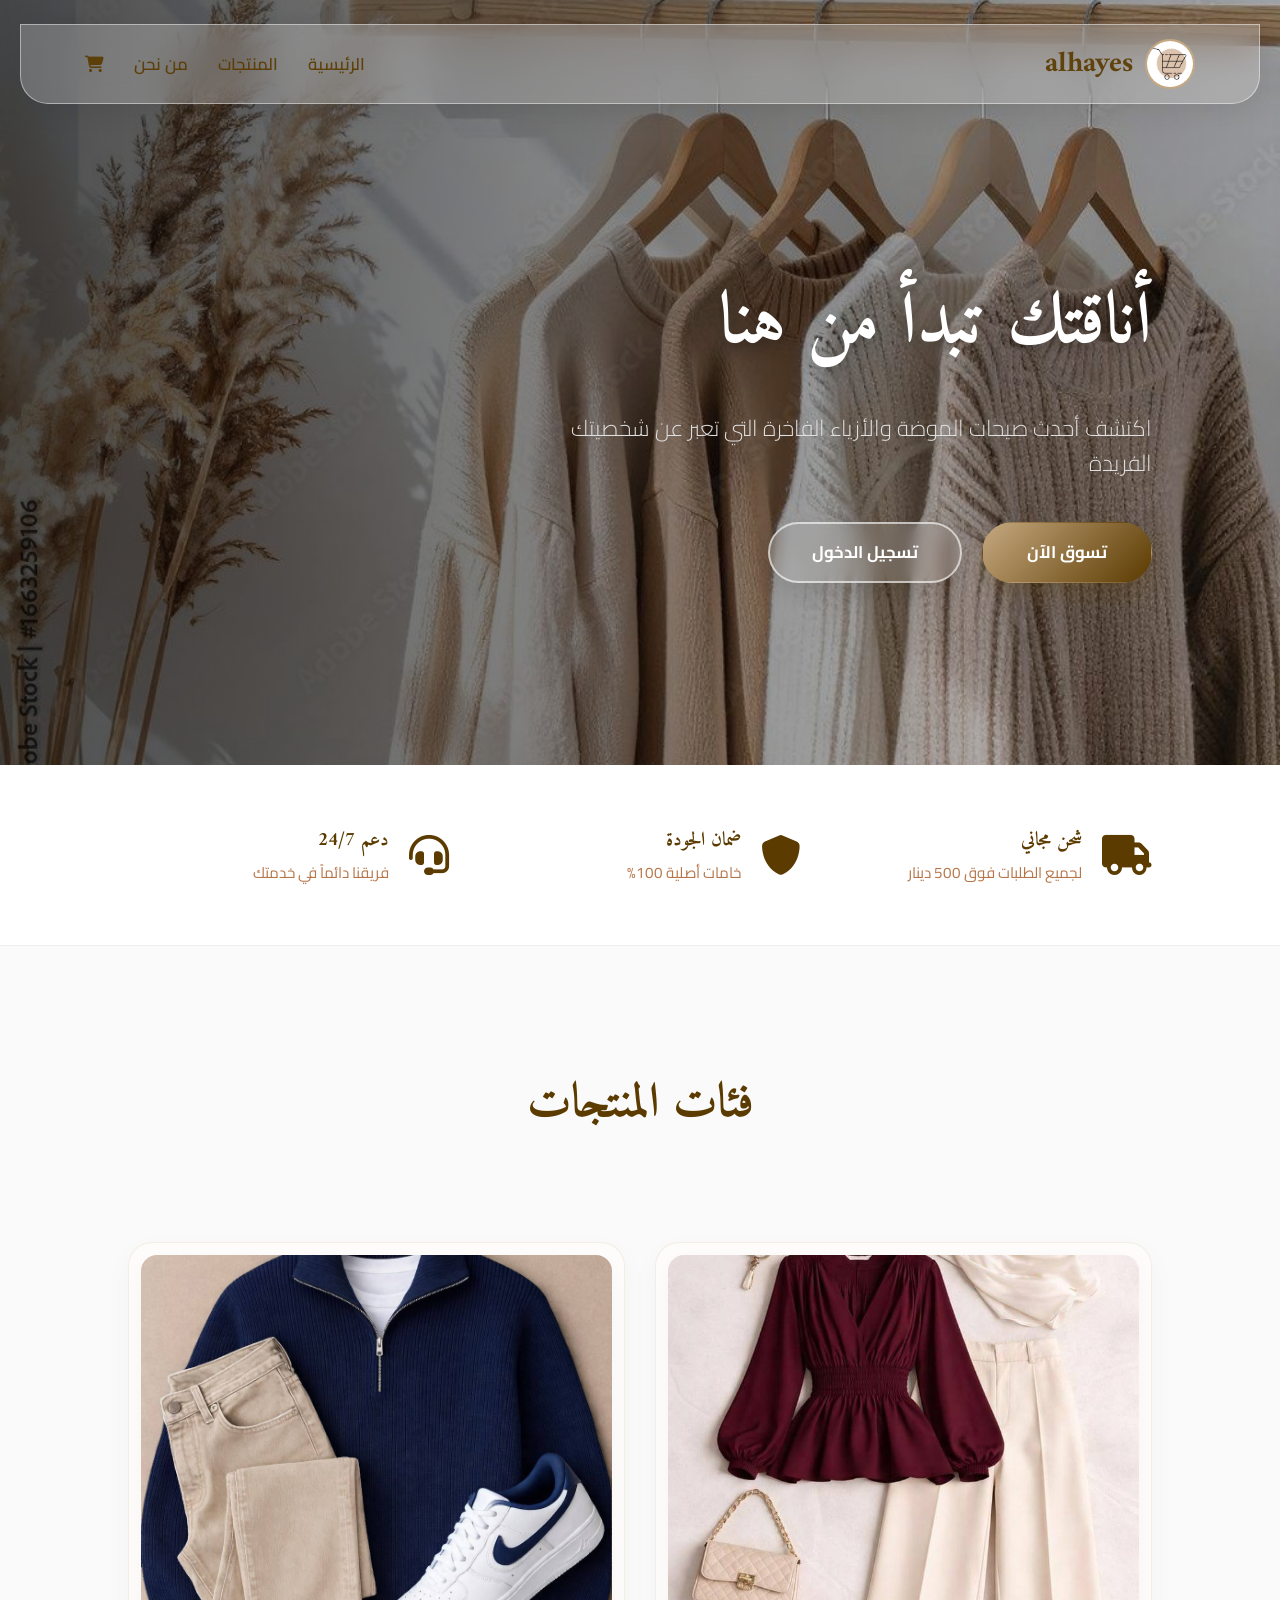
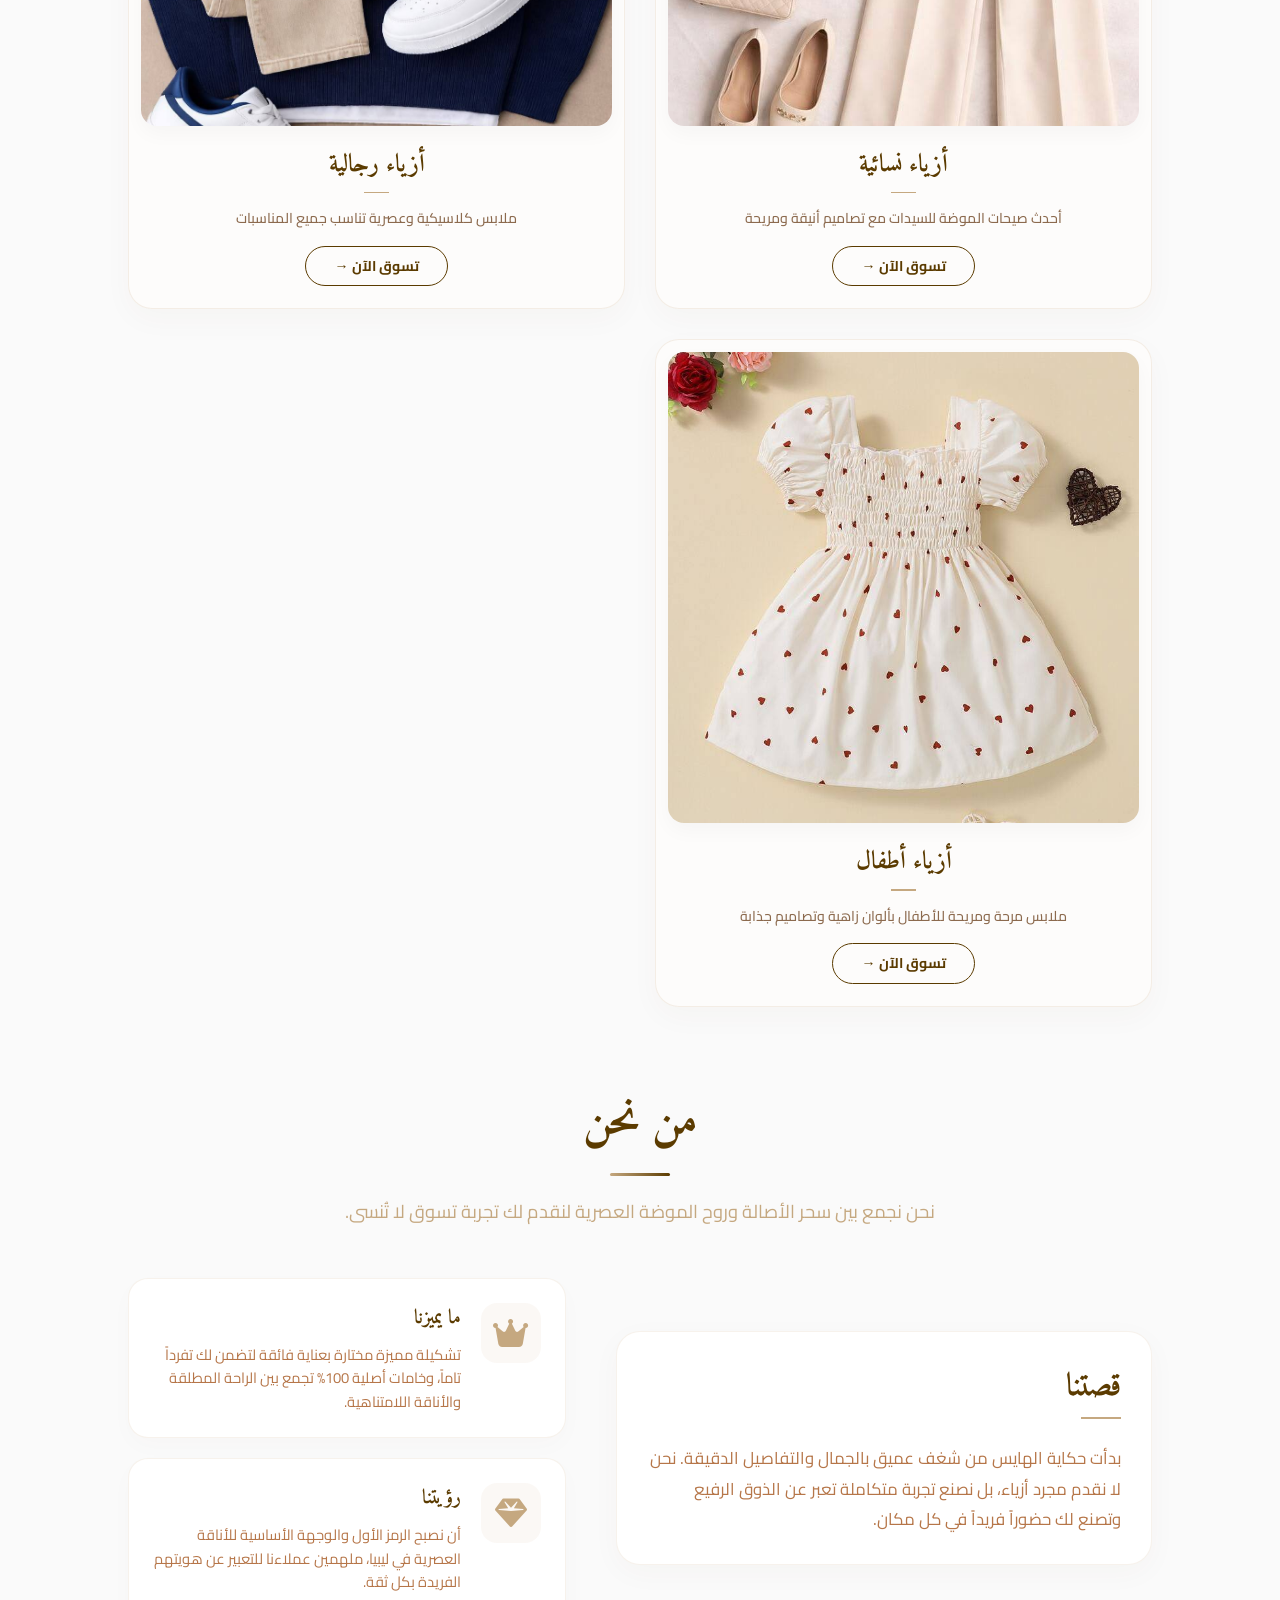
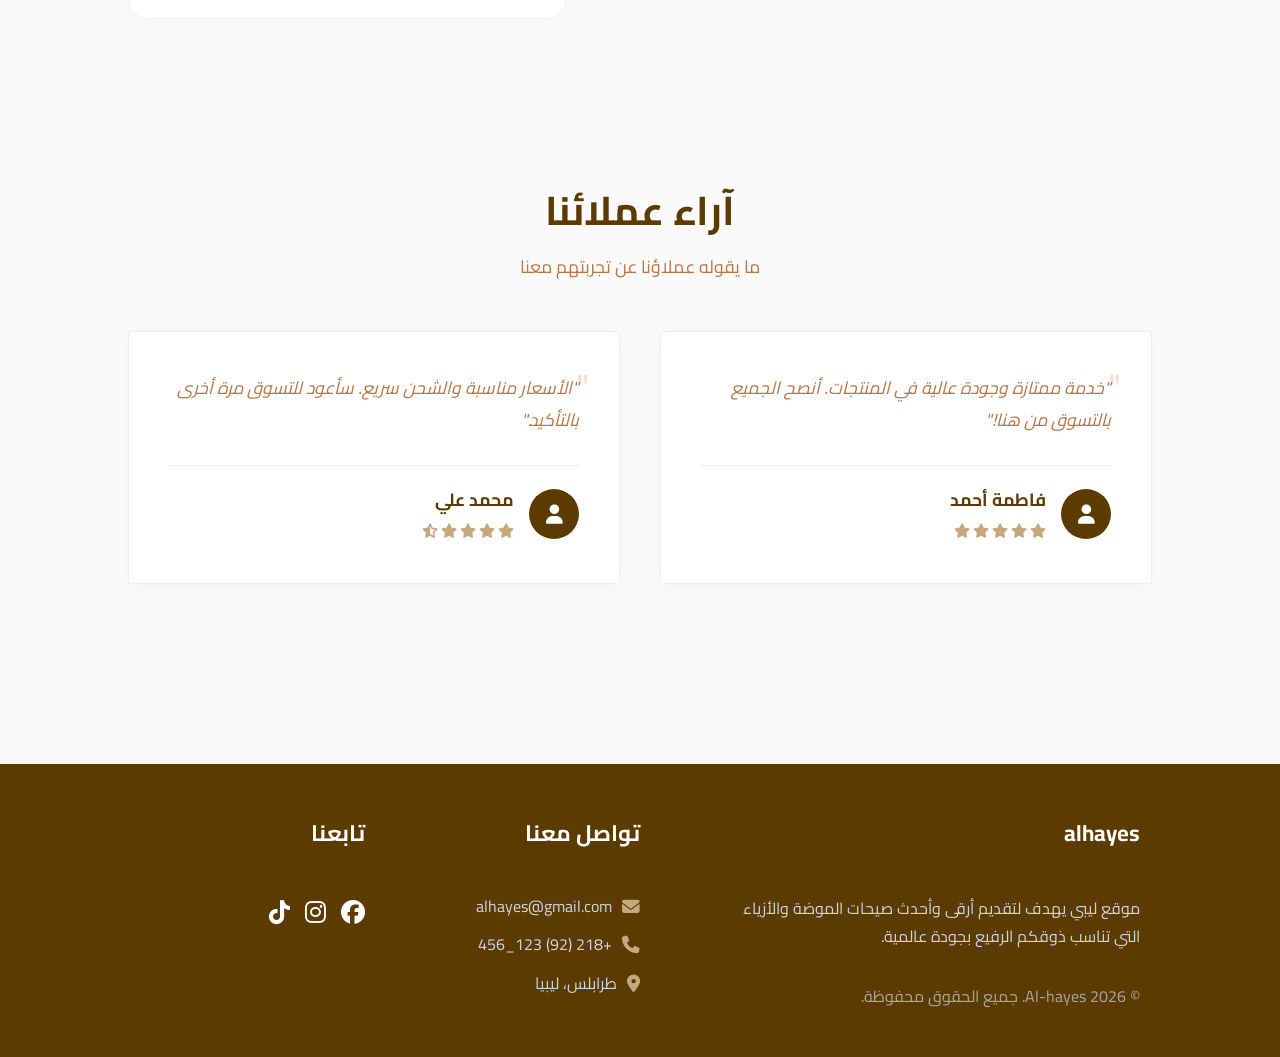
<file: webb/index.html>
<!DOCTYPE html>
<html lang="ar" dir="rtl">
<head>
    <meta charset="UTF-8">
    <meta name="viewport" content="width=device-width, initial-scale=1.0">
    <title>AL-hayes </title>
    <link rel="stylesheet" href="style.css">
      <link rel="icon" type="images/x-icon" href="images/photo_2026-04-16_10-59-44.jpg">
</head>
<body class="home-page">

<header>
    <nav class="navbar">
       <div class="logo-section">
         <div class="logo-img">
          <img src="images/photo_2026-04-16_10-59-44.jpg" alt="Logo">
         </div>
         <span class="brand-name">alhayes</span>
    </div>
        
        <ul class="nav-links">
    <li><a href="index.html">الرئيسية</a></li>
    <li><a href="products.html">المنتجات</a></li>
    <li><a href="index.html#about">من نحن</a></li>
    <li><a href="cart.html">
        <i class="fa-solid fa-shopping-cart"></i>
    </a></li>
</ul>
    </nav>
</header>

    <section id="home" class="main">
        <div class="main-content">
            <h1 class="main-title">أناقتك تبدأ من هنا</h1>
            <p class="main-subtitle">اكتشف أحدث صيحات الموضة والأزياء الفاخرة التي تعبر عن شخصيتك الفريدة</p>
            
            <div class="main-buttons">
                <a href="products.html" class="btn primary-btn">تسوق الآن</a>
                <a href="login.html" class="btn secondary-btn">تسجيل الدخول</a>
            </div>
        </div>
    </section>

    <section class="store-features">
        <div class="features-container">
            <div class="feature-item">
                <i class="fa-solid fa-truck"></i>
                <div class="feature-text">
                    <h4>شحن مجاني</h4>
                    <p>لجميع الطلبات فوق 500 دينار</p>
                </div>
            </div>
            <div class="feature-item">
                <i class="fa-solid fa-shield"></i>
                <div class="feature-text">
                    <h4>ضمان الجودة</h4>
                    <p>خامات أصلية 100%</p>
                </div>
            </div>
            <div class="feature-item">
                <i class="fa-solid fa-headset"></i>
                <div class="feature-text">
                    <h4>دعم 24/7</h4>
                    <p>فريقنا دائماً في خدمتك</p>
                </div>
            </div>
        </div>
    </section>

    

<section id="categories" class="categories">
    <div class="category-title">
        <h1>فئات المنتجات</h1>
        <p class="products-desc">استكشف مجموعتنا المتنوعة من الأزياء للنساء والرجال والأطفال</p>
    </div>
    
    <div class="categories-grid">
        <div class="category-card">
            <div class="category-image">
                <img src="images/photo_2026-04-24_19-38-27.jpg" alt="أزياء نسائية">
            </div>
            <div class="category-info">
                <h2>أزياء نسائية</h2>
                <p>أحدث صيحات الموضة للسيدات مع تصاميم أنيقة ومريحة</p>
                <a href="products.html?category=women" class="learn-more">تسوق الآن →</a>
            </div>
        </div>
        
        <div class="category-card">
            <div class="category-image">
                <img src="images/photo_2026-04-21_18-37-41.jpg" alt="أزياء رجالية">
            </div>
            <div class="category-info">
                <h2>أزياء رجالية</h2>
                <p>ملابس كلاسيكية وعصرية تناسب جميع المناسبات</p>
                <a href="products.html?category=men" class="learn-more">تسوق الآن →</a>
            </div>
        </div>
        
        <div class="category-card">
            <div class="category-image">
                <img src="images/photo_2026-04-21_18-29-45.jpg" alt="أزياء أطفال">
            </div>
            <div class="category-info">
                <h2>أزياء أطفال</h2>
                <p>ملابس مرحة ومريحة للأطفال بألوان زاهية وتصاميم جذابة</p>
                <a href="products.html?category=kids" class="learn-more">تسوق الآن →</a>
            </div>
        </div>
    </div>
</section>

    <section id="about" class="about-section">
        <div class="about-container">
            <div class="about-header">
                <h2>من نحن</h2>
                <div class="elegant-divider"></div>
                <p class="about-lead">نحن نجمع بين سحر الأصالة وروح الموضة العصرية لنقدم لك تجربة تسوق لا تُنسى.</p>
            </div>
            
            <div class="about-grid">
                <div class="about-story">
                    <h3>قصتنا</h3>
                    <p>بدأت حكاية الهايس من شغف عميق بالجمال والتفاصيل الدقيقة. نحن لا نقدم مجرد أزياء، بل نصنع تجربة متكاملة تعبر عن الذوق الرفيع وتصنع لك حضوراً فريداً في كل مكان.</p>
                </div>
                
                <div class="about-cards">
                    <div class="about-micro-card">
                        <div class="about-icon"><i class="fa-solid fa-crown"></i></div>
                        <div class="about-card-content">
                            <h4>ما يميزنا</h4>
                            <p>تشكيلة مميزة مختارة بعناية فائقة لتضمن لك تفرداً تاماً، وخامات أصلية 100% تجمع بين الراحة المطلقة والأناقة اللامتناهية.</p>
                        </div>
                    </div>
                    
                    <div class="about-micro-card">
                        <div class="about-icon"><i class="fa-solid fa-gem"></i></div>
                        <div class="about-card-content">
                            <h4>رؤيتنا</h4>
                            <p>أن نصبح الرمز الأول والوجهة الأساسية للأناقة العصرية في ليبيا، ملهمين عملاءنا للتعبير عن هويتهم الفريدة بكل ثقة.</p>
                        </div>
                    </div>
                </div>
            </div>
        </div>
    </section>

<section id="testimonials" class="testimonials-section">
    <div class="section-header">
        <h2>آراء عملائنا</h2>
        <p>ما يقوله عملاؤنا عن تجربتهم معنا</p>
    </div>
    
    <div class="testimonials-grid">
        <div class="testimonial-card">
            <div class="testimonial-content">
                <p>"خدمة ممتازة وجودة عالية في المنتجات. أنصح الجميع بالتسوق من هنا!"</p>
            </div>
            <div class="testimonial-author">
                <div class="author-avatar">
                    <i class="fa-solid fa-user"></i>
                </div>
                <div class="author-info">
                    <h4>فاطمة أحمد</h4>
                    <div class="rating">
                        <i class="fa-solid fa-star"></i>
                        <i class="fa-solid fa-star"></i>
                        <i class="fa-solid fa-star"></i>
                        <i class="fa-solid fa-star"></i>
                        <i class="fa-solid fa-star"></i>
                    </div>
                </div>
            </div>
        </div>
        
        <div class="testimonial-card">
            <div class="testimonial-content">
                <p>"الأسعار مناسبة والشحن سريع. سأعود للتسوق مرة أخرى بالتأكيد."</p>
            </div>
            <div class="testimonial-author">
                <div class="author-avatar">
                    <i class="fa-solid fa-user"></i>
                </div>
                <div class="author-info">
                    <h4>محمد علي</h4>
                    <div class="rating">
                        <i class="fa-solid fa-star"></i>
                        <i class="fa-solid fa-star"></i>
                        <i class="fa-solid fa-star"></i>
                        <i class="fa-solid fa-star"></i>
                        <i class="fa-solid fa-star-half-stroke"></i>
                    </div>
                </div>
            </div>
        </div>
    </div>
</section>

<footer class="main-footer">
    <div class="footer-container">


        <div class="footer-section about">
            <h3 class="footer-logo">alhayes</h3>
            <p>موقع ليبي يهدف لتقديم أرقى وأحدث صيحات الموضة والأزياء التي تناسب ذوقكم الرفيع بجودة عالمية.</p>
            <p class="copyright">© 2026 Al-hayes. جميع الحقوق محفوظة.</p>
        </div>

        <div class="footer-section contact">
            <h3>تواصل معنا</h3>
            <ul class="contact-info">
                <li><i class="fa-solid fa-envelope"></i> alhayes@gmail.com</li>
                <li><i class="fa-solid fa-phone"></i> +218 (92) 123_456</li>
                <li><i class="fa-solid fa-location-dot"></i> طرابلس، ليبيا</li>
            </ul>
        </div>

        <div class="footer-section social">
            <h3>تابعنا</h3>
            <div class="social-links">
                <a href="#"><i class="fa-brands fa-facebook"></i></a>
                <a href="#"><i class="fa-brands fa-instagram"></i></a>
                <a href="#"><i class="fa-brands fa-tiktok"></i></a>
            </div>
        </div>

    </div>
</footer>


</body>
</html>
</file>
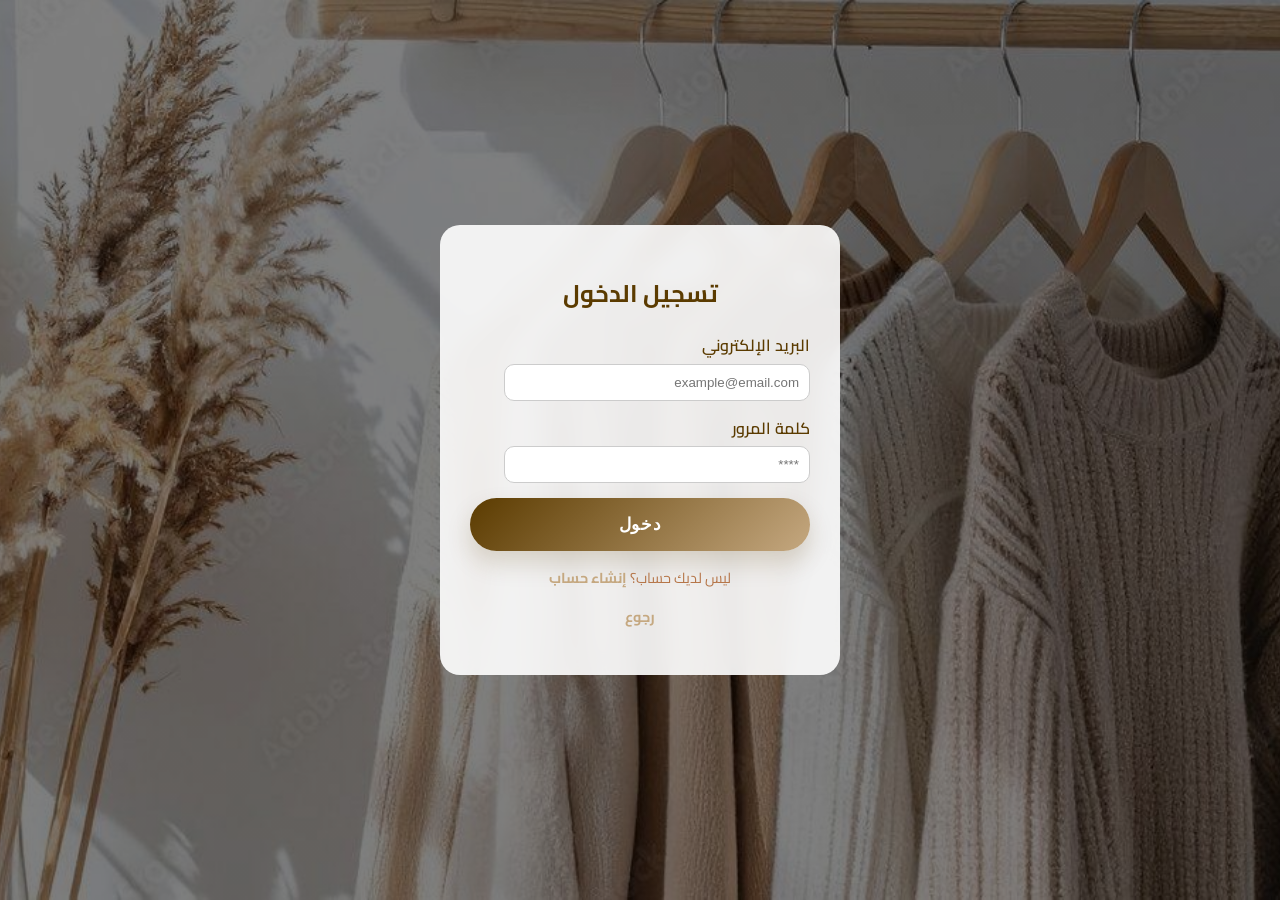
<file: webb/login.html>
<!DOCTYPE html>
<html lang="ar" dir="rtl">
<head>
    <meta charset="UTF-8">
    <meta name="viewport" content="width=device-width, initial-scale=1.0">
    <title>تسجيل الدخول</title>
    <link rel="stylesheet" href="style.css">
        <link rel="icon" type="images/x-icon" href="images/photo_2026-04-16_10-59-44.jpg">
</head>
<body class="auth-body">

<div class="login-container">
    <form class="login-form">
        <h2>تسجيل الدخول</h2>

        <div class="input-group">
            <label>البريد الإلكتروني</label>
            <input type="email" placeholder="example@email.com" required>
        </div>

        <div class="input-group">
            <label>كلمة المرور</label>
            <input type="password" placeholder="****" required>
        </div>

        <button type="submit" class="auth-btn">دخول</button>

      <p class="register-link">
        ليس لديك حساب؟ 
        <a href="register.html">إنشاء حساب</a>
    </p>
    <p class="home-link">
        <a href="index.html">رجوع</a>
    </p>

</form>
        
</div>


</body>
</html>
</file>
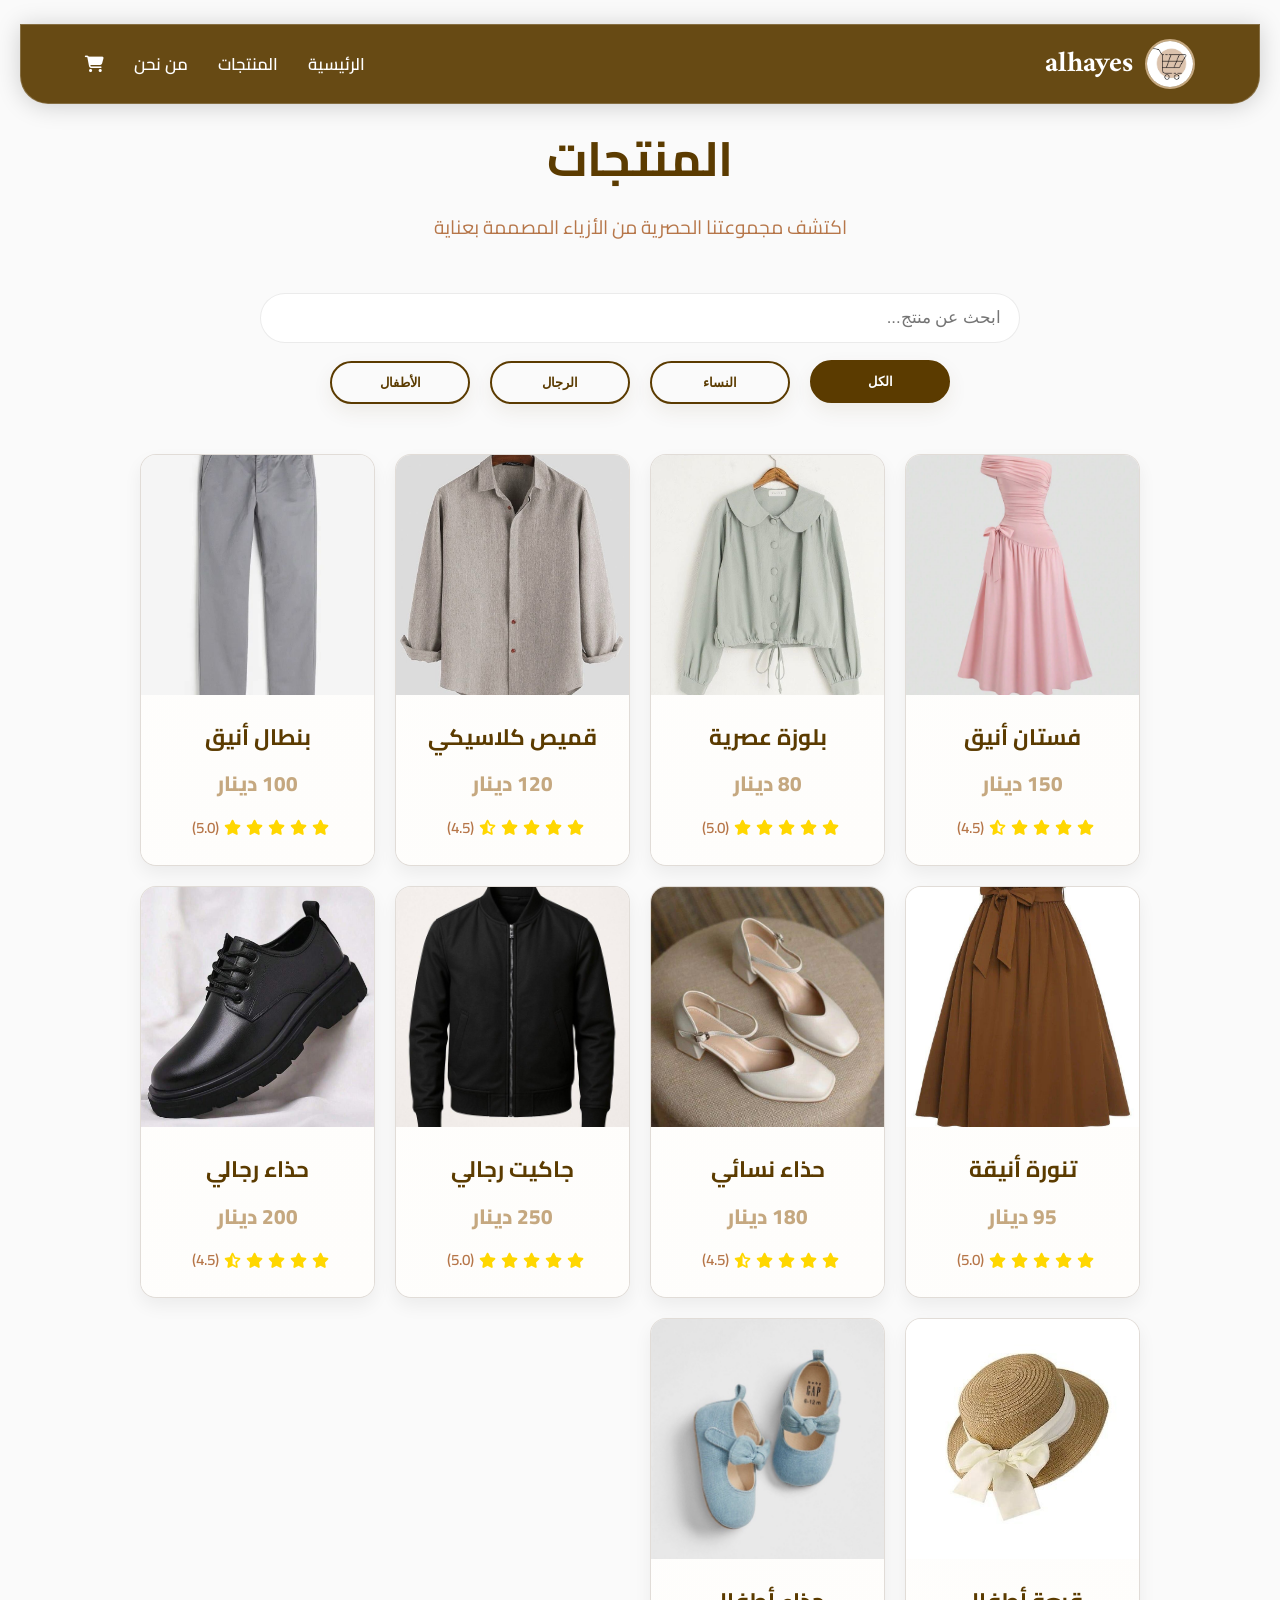
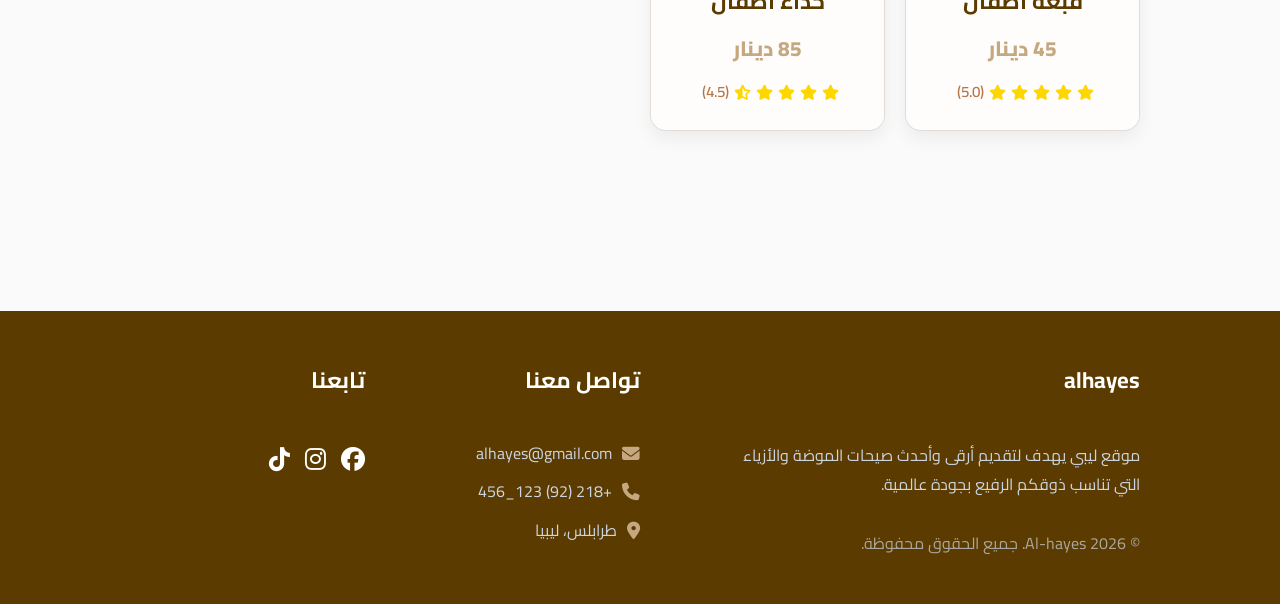
<file: webb/products.html>
<!DOCTYPE html>
<html lang="ar" dir="rtl">
<head>
    <meta charset="UTF-8">
    <meta name="viewport" content="width=device-width, initial-scale=1.0">
    <title>المنتجات - AL-hayes</title>
    <link rel="stylesheet" href="style.css">
    <link rel="icon" type="images/x-icon" href="images/photo_2026-04-16_10-59-44.jpg">
    <link rel="stylesheet" href="https://cdnjs.cloudflare.com/ajax/libs/font-awesome/6.5.1/css/all.min.css">
</head>
<body class="secondary-page">

<header>
    <nav class="navbar">
       <div class="logo-section">
         <div class="logo-img">
          <img src="images/photo_2026-04-16_10-59-44.jpg" alt="Logo">
         </div>
         <span class="brand-name">alhayes</span>
    </div>
        
       <ul class="nav-links">
    <li><a href="index.html">الرئيسية</a></li>
    <li><a href="products.html">المنتجات</a></li>
    <li><a href="index.html#about">من نحن</a></li>
    <li><a href="cart.html">
        <i class="fa-solid fa-shopping-cart"></i>
    </a></li>
</ul>
    </nav>
</header>

<section class="products-page">
    <div class="products-hero">
        <h1>المنتجات</h1>
        <p>اكتشف مجموعتنا الحصرية من الأزياء المصممة بعناية</p>
    </div>

    <div class="products-search">
        <input type="search" id="product-search" placeholder="ابحث عن منتج..." aria-label="Search products">
    </div>

    <div class="products-filter">
        <button class="filter-btn active" data-category="all">الكل</button>
        <button class="filter-btn" data-category="women">النساء</button>
        <button class="filter-btn" data-category="men">الرجال</button>
        <button class="filter-btn" data-category="kids">الأطفال</button>
    </div>

    <div class="products-grid">
        <div class="product-card" data-category="women">
            <div class="product-image">
                <img src="images/photo_2026-04-21_18-29-44.jpg" alt="فستان أنيق">
                <div class="product-overlay">
                    <button class="add-to-cart">إضافة للسلة</button>
                </div>
            </div>
            <div class="product-info">
                <h3>فستان أنيق</h3>
                <p class="product-price">150 دينار</p>
                <div class="product-rating">
                    <i class="fa-solid fa-star"></i>
                    <i class="fa-solid fa-star"></i>
                    <i class="fa-solid fa-star"></i>
                    <i class="fa-solid fa-star"></i>
                    <i class="fa-solid fa-star-half-stroke"></i>
                    <span>(4.5)</span>
                </div>
            </div>
        </div>

        <div class="product-card" data-category="women">
            <div class="product-image">
                <img src="images/photo_2026-05-29_16-23-36.jpg" alt="بلوزة عصرية">
                <div class="product-overlay">
                    <button class="add-to-cart">إضافة للسلة</button>
                </div>
            </div>
            <div class="product-info">
                <h3>بلوزة عصرية</h3>
                <p class="product-price">80 دينار</p>
                <div class="product-rating">
                    <i class="fa-solid fa-star"></i>
                    <i class="fa-solid fa-star"></i>
                    <i class="fa-solid fa-star"></i>
                    <i class="fa-solid fa-star"></i>
                    <i class="fa-solid fa-star"></i>
                    <span>(5.0)</span>
                </div>
            </div>
        </div>

        <!-- Men's Products -->
        <div class="product-card" data-category="men">
            <div class="product-image">
                <img src="images/photo_2026-05-29_16-27-15.jpg" alt="قميص كلاسيكي">
                <div class="product-overlay">
                    <button class="add-to-cart">إضافة للسلة</button>
                </div>
            </div>
            <div class="product-info">
                <h3>قميص كلاسيكي</h3>
                <p class="product-price">120 دينار</p>
                <div class="product-rating">
                    <i class="fa-solid fa-star"></i>
                    <i class="fa-solid fa-star"></i>
                    <i class="fa-solid fa-star"></i>
                    <i class="fa-solid fa-star"></i>
                    <i class="fa-solid fa-star-half-stroke"></i>
                    <span>(4.5)</span>
                </div>
            </div>
        </div>

        <div class="product-card" data-category="men">
            <div class="product-image">
                <img src="images/photo_2026-05-29_16-27-46.jpg" alt="بنطال أنيق">
                <div class="product-overlay">
                    <button class="add-to-cart">إضافة للسلة</button>
                </div>
            </div>
            <div class="product-info">
                <h3>بنطال أنيق</h3>
                <p class="product-price">100 دينار</p>
                <div class="product-rating">
                    <i class="fa-solid fa-star"></i>
                    <i class="fa-solid fa-star"></i>
                    <i class="fa-solid fa-star"></i>
                    <i class="fa-solid fa-star"></i>
                    <i class="fa-solid fa-star"></i>
                    <span>(5.0)</span>
                </div>
            </div>
        </div>

        
        <div class="product-card" data-category="women">
            <div class="product-image">
                <img src="images/photo_2026-05-29_16-39-41.jpg" alt="تنورة أنيقة">
                <div class="product-overlay">
                    <button class="add-to-cart">إضافة للسلة</button>
                </div>
            </div>
            <div class="product-info">
                <h3>تنورة أنيقة</h3>
                <p class="product-price">95 دينار</p>
                <div class="product-rating">
                    <i class="fa-solid fa-star"></i>
                    <i class="fa-solid fa-star"></i>
                    <i class="fa-solid fa-star"></i>
                    <i class="fa-solid fa-star"></i>
                    <i class="fa-solid fa-star"></i>
                    <span>(5.0)</span>
                </div>
            </div>
        </div>

        <div class="product-card" data-category="women">
            <div class="product-image">
                <img src="images/photo_2026-04-24_23-40-00.jpg" alt="حذاء نسائي">
                <div class="product-overlay">
                    <button class="add-to-cart">إضافة للسلة</button>
                </div>
            </div>
            <div class="product-info">
                <h3>حذاء نسائي</h3>
                <p class="product-price">180 دينار</p>
                <div class="product-rating">
                    <i class="fa-solid fa-star"></i>
                    <i class="fa-solid fa-star"></i>
                    <i class="fa-solid fa-star"></i>
                    <i class="fa-solid fa-star"></i>
                    <i class="fa-solid fa-star-half-stroke"></i>
                    <span>(4.5)</span>
                </div>
            </div>
        </div>

       
        <div class="product-card" data-category="men">
            <div class="product-image">
                <img src="images/photo_2026-05-29_16-37-11.jpg" alt="جاكيت رجالي">
                <div class="product-overlay">
                    <button class="add-to-cart">إضافة للسلة</button>
                </div>
            </div>
            <div class="product-info">
                <h3>جاكيت رجالي</h3>
                <p class="product-price">250 دينار</p>
                <div class="product-rating">
                    <i class="fa-solid fa-star"></i>
                    <i class="fa-solid fa-star"></i>
                    <i class="fa-solid fa-star"></i>
                    <i class="fa-solid fa-star"></i>
                    <i class="fa-solid fa-star"></i>
                    <span>(5.0)</span>
                </div>
            </div>
        </div>

        <div class="product-card" data-category="men">
            <div class="product-image">
                <img src="images/photo_2026-05-29_16-27-52.jpg" alt="حذاء رجالي">
                <div class="product-overlay">
                    <button class="add-to-cart">إضافة للسلة</button>
                </div>
            </div>
            <div class="product-info">
                <h3>حذاء رجالي</h3>
                <p class="product-price">200 دينار</p>
                <div class="product-rating">
                    <i class="fa-solid fa-star"></i>
                    <i class="fa-solid fa-star"></i>
                    <i class="fa-solid fa-star"></i>
                    <i class="fa-solid fa-star"></i>
                    <i class="fa-solid fa-star-half-stroke"></i>
                    <span>(4.5)</span>
                </div>
            </div>
        </div>

        
        <div class="product-card" data-category="kids">
            <div class="product-image">
                <img src="images/photo_2026-05-29_16-27-40.jpg" alt="قبعة أطفال">
                <div class="product-overlay">
                    <button class="add-to-cart">إضافة للسلة</button>
                </div>
            </div>
            <div class="product-info">
                <h3>قبعة أطفال</h3>
                <p class="product-price">45 دينار</p>
                <div class="product-rating">
                    <i class="fa-solid fa-star"></i>
                    <i class="fa-solid fa-star"></i>
                    <i class="fa-solid fa-star"></i>
                    <i class="fa-solid fa-star"></i>
                    <i class="fa-solid fa-star"></i>
                    <span>(5.0)</span>
                </div>
            </div>
        </div>

        <div class="product-card" data-category="kids">
            <div class="product-image">
                <img src="images/photo_2026-05-29_16-27-58.jpg" alt="حذاء أطفال">
                <div class="product-overlay">
                    <button class="add-to-cart">إضافة للسلة</button>
                </div>
            </div>
            <div class="product-info">
                <h3>حذاء أطفال</h3>
                <p class="product-price">85 دينار</p>
                <div class="product-rating">
                    <i class="fa-solid fa-star"></i>
                    <i class="fa-solid fa-star"></i>
                    <i class="fa-solid fa-star"></i>
                    <i class="fa-solid fa-star"></i>
                    <i class="fa-solid fa-star-half-stroke"></i>
                    <span>(4.5)</span>
                </div>
            </div>
        </div>
    </div>
</section>

<footer class="main-footer">
    <div class="footer-container">
        <div class="footer-section about">
            <h3 class="footer-logo">alhayes</h3>
            <p>موقع ليبي يهدف لتقديم أرقى وأحدث صيحات الموضة والأزياء التي تناسب ذوقكم الرفيع بجودة عالمية.</p>
            <p class="copyright">© 2026 Al-hayes. جميع الحقوق محفوظة.</p>
        </div>

        <div class="footer-section contact">
            <h3>تواصل معنا</h3>
            <ul class="contact-info">
                <li><i class="fa-solid fa-envelope"></i> alhayes@gmail.com</li>
                <li><i class="fa-solid fa-phone"></i> +218 (92) 123_456</li>
                <li><i class="fa-solid fa-location-dot"></i> طرابلس، ليبيا</li>
            </ul>
        </div>

        <div class="footer-section social">
            <h3>تابعنا</h3>
            <div class="social-links">
                <a href="#"><i class="fa-brands fa-facebook"></i></a>
                <a href="#"><i class="fa-brands fa-instagram"></i></a>
                <a href="#"><i class="fa-brands fa-tiktok"></i></a>
            </div>
        </div>
    </div>
</footer>

<script>
    // جمع العناصر وتطبيق الفلاتر (بحث + فئة)
    const filterButtons = document.querySelectorAll('.filter-btn');
    const productCards = document.querySelectorAll('.product-card');
    const searchInput = document.getElementById('product-search');
    let currentCategory = 'all';

    function applyFilters() {
        const term = searchInput.value.trim().toLowerCase();
        productCards.forEach(card => {
            const title = card.querySelector('.product-info h3').textContent.trim().toLowerCase();
            const matchesCategory = currentCategory === 'all' || card.getAttribute('data-category') === currentCategory;
            const matchesText = term === '' || title.includes(term);
            card.style.display = (matchesCategory && matchesText) ? 'block' : 'none';
        });
        filterButtons.forEach(button => {
            button.classList.toggle('active', button.getAttribute('data-category') === currentCategory);
        });
    }

    // مستمعين للأزرار والنص
    filterButtons.forEach(button => {
        button.addEventListener('click', () => {
            currentCategory = button.getAttribute('data-category');
            applyFilters();
        });
    });

    searchInput.addEventListener('input', () => applyFilters());

    // افتراضيًا عرض جميع المنتجات
    applyFilters();
</script>
</body>
</html>
</file>
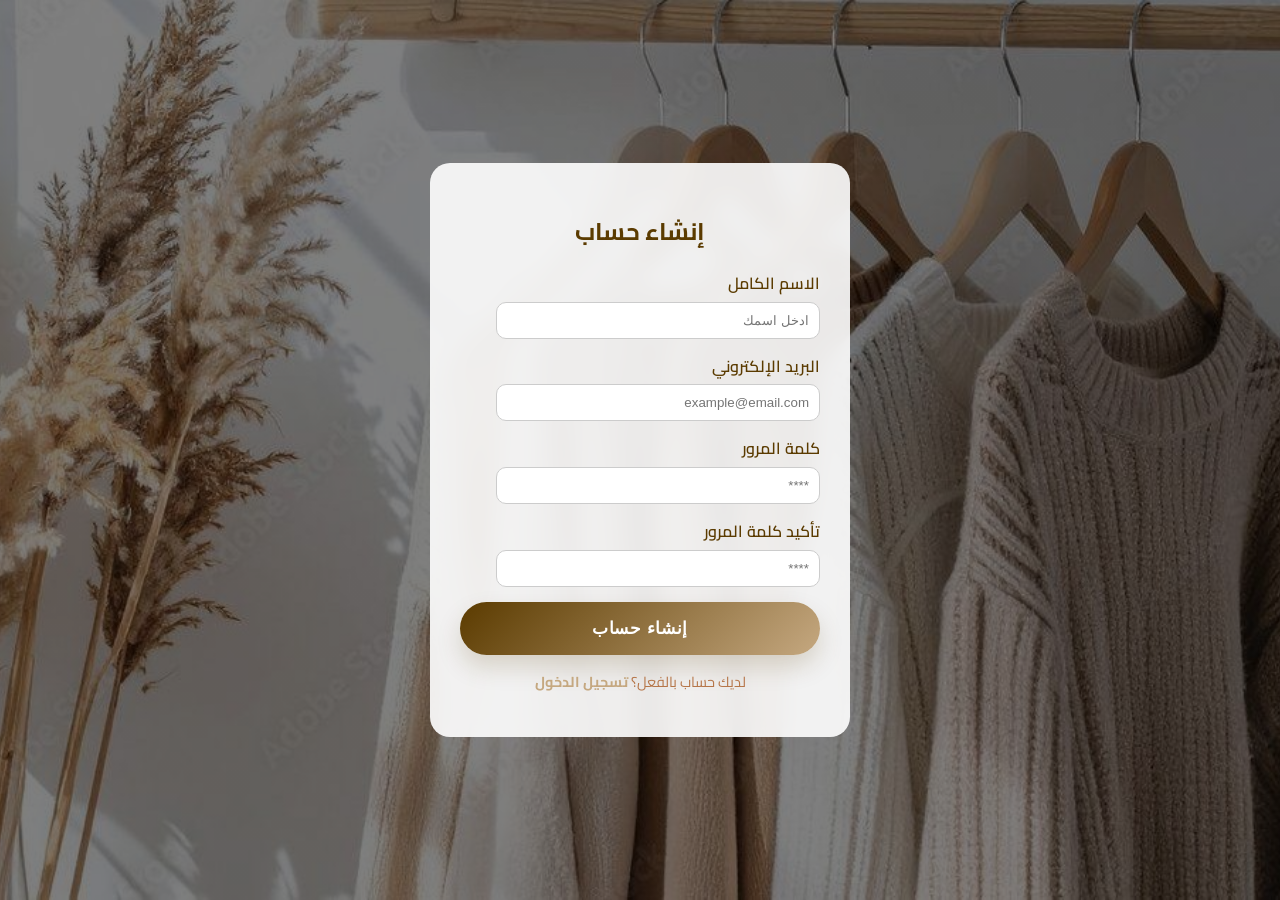
<file: webb/register.html>
<!DOCTYPE html>
<html lang="ar" dir="rtl">
<head>
    <meta charset="UTF-8">
    <meta name="viewport" content="width=device-width, initial-scale=1.0">
    <title>إنشاء حساب</title>
    <link rel="stylesheet" href="style.css">
    <link rel="icon" type="images/x-icon" href="images/photo_2026-04-16_10-59-44.jpg">
    <link rel="stylesheet" href="https://cdnjs.cloudflare.com/ajax/libs/font-awesome/6.5.1/css/all.min.css">
</head>
<body class="auth-body">
<div class="register-container">
    <form class="register-form">
        <h2>إنشاء حساب</h2>

        <div class="input-group">
            <label>الاسم الكامل</label>
            <input type="text" placeholder="ادخل اسمك" required>
        </div>

        <div class="input-group">
            <label>البريد الإلكتروني</label>
            <input type="email" placeholder="example@email.com" required>
        </div>

        <div class="input-group">
            <label>كلمة المرور</label>
            <input type="password" placeholder="****" required>
        </div>

        <div class="input-group">
            <label>تأكيد كلمة المرور</label>
            <input type="password" placeholder="****" required>
        </div>

        <button type="submit" class="auth-btn">إنشاء حساب</button>

        <p class="login-link">
            لديك حساب بالفعل؟ 
            <a href="login.html">تسجيل الدخول</a>
        </p>
    </form>
</div>


</body>
</html>
</file>
<file: webb/style.css>
@import url('https://fonts.googleapis.com/css2?family=Amiri:ital,wght@0,400;0,700;1,400;1,700&family=Cairo:wght@200..1000&display=swap');
@import url('https://cdnjs.cloudflare.com/ajax/libs/font-awesome/6.5.1/css/all.min.css');

*, *::before, *::after {
    box-sizing: border-box;
}

html {
    scroll-behavior: smooth;
    text-align: right;
}

body {
    background-color: #fafafa;
    min-height: 100vh;
    margin: 0;
    padding: 0;
    font-family: "Cairo", sans-serif;
    color: #B67649;
    overflow-x: hidden;
    line-height: 1.6;
}


/* Keyframes */
@keyframes heroBgShift {
    0% { background-position: center; }
    100% { background-position: center 20%; }
}

@keyframes fadeInUp {
    from {
        opacity: 0;
        transform: translateY(30px);
    }
    to {
        opacity: 1;
        transform: translateY(0);
    }
}

@keyframes slideUp {
    from {
        transform: translateY(100%);
        opacity: 0;
    }
    to {
        transform: translateY(0);
        opacity: 1;
    }
}

@keyframes pulse {
    0% { transform: scale(1); }
    50% { transform: scale(1.02); }
    100% { transform: scale(1); }
}

/* main.html*/
header {
    position: fixed;
    top: 24px;
    left: 20px;
    right: 20px;
    background-color: rgba(255,255,255,0.92);
    backdrop-filter: blur(18px);
    padding: 14px 5%;
    box-shadow: 0 16px 40px rgba(0,0,0,0.08);
    z-index: 9999;
    box-sizing: border-box;
    border-radius: 0 0 28px 28px;
    overflow: hidden;
    border: 1px solid rgba(255,255,255,0.6);
}

.home-page header {
    background-color: rgba(255,255,255,0.22);
    border: 1px solid rgba(255,255,255,0.45);
    box-shadow: 0 2px 30px rgba(0,0,0,0.1);
}

.home-page .navbar,
.home-page .nav-links a,
.home-page .brand-name,
.home-page .nav-links a i {
    color: rgba(91, 59, 0, 0.92);
}

.home-page .nav-links a {
    border-color: rgba(255,255,255,0.35);
}

.home-page:has(#about:target) header,
.home-page:has(#about:target) header .navbar {
    background-color: rgba(91, 59, 0, 0.92);
    border-color: rgba(255,255,255,0.2);
}

.home-page:has(#about:target) .navbar,
.home-page:has(#about:target) .nav-links a,
.home-page:has(#about:target) .brand-name,
.home-page:has(#about:target) .nav-links a i {
    color: #ffffff;
}

.home-page:has(#about:target) .nav-links a:hover {
    color: #f7d8a8;
}

.secondary-page header {
    background-color: rgba(91, 59, 0, 0.92);
    border: 1px solid rgba(255,255,255,0.2);
    box-shadow: 0 2px 25px rgba(0,0,0,0.18);
}

.secondary-page .navbar,
.secondary-page .nav-links a,
.secondary-page .brand-name,
.secondary-page .nav-links a i {
    color: #ffffff;
}

.secondary-page .nav-links a {
    border-color: rgba(255,255,255,0.25);
}

.secondary-page .nav-links a:hover {
    color: #f7d8a8;
}

.navbar {
    display: flex;
    justify-content: space-between;
    align-items: center;
    max-width: 1400px;
    margin: 0 auto;
}

.logo-section {
    display: flex;
    align-items: center;
    gap: 12px;
}

.logo-img{
    width: 50px;
    height: 50px;
    border-radius: 50%;
    overflow: hidden;
    border: 2px solid #c5a880;
    flex-shrink: 0;
}

.logo-img img{
    width: 100%;
    height: 100%;
    object-fit: cover;
    display: block;
}

.brand-name {
    font-size: 1.8rem; 
    color:  #5B3B00;
    font-family: "Amiri", serif;
    font-weight: 700;
}

.nav-links {
    list-style: none;
    display: flex;
    gap: 30px;
    margin: 0;
    padding: 0;
}

.nav-links a {
    font-size: 1.05rem; 
    font-weight: 600;     
    text-decoration: none;
    color:  #5B3B00;
    transition: 0.3s ease;;
    padding: 5px 0;
    position: relative;
}

.nav-links a::after {
    content: '';
    position: absolute;
    bottom: 0;
    left: 0;
    width: 0;
    height: 2px;
    background:  #c5a880;
    transition: 0.3s ease;;
}

.nav-links a:hover::after {
    width: 100%;
}

.nav-links a:hover {
    color:  #c5a880;
}

section {
    padding: 120px 10% 0 10% ;
}

.section-header {
    text-align: center;
    margin-bottom: 50px;
}


.main{
    min-height: 85vh;
    background-image: linear-gradient(to right, rgba(0,0,0,0.7) 0%, rgba(0,0,0,0.2) 100%), url('images/photo_2026-04-16_10-06-08.jpg');
    background-size: cover;
    background-position: center top;
    display: flex;
    align-items: center;
    justify-content: flex-start;
    padding: 0 10%;
    position: relative;
    margin-top: 0; 
}

.main-content{
    color:#ffffff;
    display: flex;
    flex-direction: column;
    align-items: flex-start;
    text-align: right; 
    z-index: 2;
    max-width: 600px;
    margin-top: 100px; 
}

.main-title {
    font-family: "Amiri", serif;
    font-size: 4.5rem;
    margin: 0 0 20px 0;
    font-weight: 700;
    line-height: 1.2;
    color: #ffffff;
    text-shadow: 0 4px 15px rgba(0,0,0,0.3);
}

.main-subtitle {
    font-size: 1.4rem;
    color: #e0e0e0;
    margin-bottom: 40px;
    font-weight: 300;
    line-height: 1.6;
}

.main-buttons {
    display: flex;
    gap: 20px;
    flex-wrap: wrap;
    justify-content: flex-start;
}

.btn {
    padding: 15px 42px;
    border-radius: 35px;
    text-decoration: none;
    font-size: 1.05rem;
    font-weight: 700;
    transition: all 0.3s cubic-bezier(0.165, 0.84, 0.44, 1);
    text-align: center;
    display: inline-flex;
    align-items: center;
    justify-content: center;
    min-width: 170px;
}

.primary-btn {
    background: linear-gradient(135deg, #c5a880 0%, #5B3B00 100%);
    border: 1px solid transparent;
    color: #ffffff;
    box-shadow: 0 12px 24px rgba(91, 59, 0, 0.25);
}

.primary-btn:hover {
    transform: translateY(-3px);
    box-shadow: 0 18px 30px rgba(91, 59, 0, 0.35);
    background: linear-gradient(135deg, #5B3B00 0%, #c5a880 100%);
}

.secondary-btn {
    background: rgba(255, 255, 255, 0.12);
    border: 2px solid rgba(255, 255, 255, 0.6);
    color: #ffffff;
    backdrop-filter: blur(8px);
    box-shadow: 0 12px 24px rgba(0, 0, 0, 0.1);
}

.secondary-btn:hover {
    transform: translateY(-3px);
    background: #ffffff;
    color: #5B3B00;
    border-color: #ffffff;
    box-shadow: 0 18px 30px rgba(255, 255, 255, 0.25);
}

.store-features {
    padding: 60px 10% !important;
    background-color:#ffffff;
    border-bottom: 1px solid #eee;
}

.features-container {
    display: flex;
    justify-content: space-between;
    gap: 30px;
    max-width: 1200px;
    margin: 0 auto;
    flex-wrap: wrap;
}

.feature-item {
    display: flex;
    align-items: center;
    gap: 20px;
    flex: 1;
    min-width: 250px;
}

.feature-item i {
    font-size: 2.5rem;
    color:  #5B3B00;
}

.feature-text h4 {
    margin: 0 0 5px 0;
    font-size: 1.2rem;
    color:  #5B3B00;
    font-family: "Amiri", serif;
}

.feature-text p {
    margin: 0;
    font-size: 0.95rem;
    color:  #B67649;
}


.categories {
    background-color: #fafafa;
    padding-top: 80px !important;
}

.category-title {
    text-align: center;
    margin-bottom: 50px;
}

.category-title h1 {
    color:  #5B3B00;
    font-size: 3rem;
    font-family: "Amiri", serif;
    margin-bottom: 15px;
}


.products-desc {
    font-size: 1.2rem;
    color:  #c5a880; 
    max-width: 700px;
    margin: 0 auto;
    line-height: 1.8; 
    opacity: 0;             
    visibility: hidden;    
    transform: translateY(10px); 
    transition: all 0.4s ease-in-out;  
}


.categories-grid {
    display: grid;
    grid-template-columns: repeat(auto-fit, minmax(350px, 1fr));
    max-width: 1400px;
    gap: 30px;
    margin: 0 auto;
}

.category-card {
    background: #fdfcfb;
    border-radius: 24px;
    padding: 12px; /* Fine elegant frame padding */
    display: flex;
    flex-direction: column;
    box-shadow: 0 10px 30px rgba(91, 59, 0, 0.03);
    transition: all 0.5s cubic-bezier(0.165, 0.84, 0.44, 1);
    height: auto; /* Dynamic height adapts perfectly to square image and text, keeping all cards exactly identical in height */
    border: 1px solid rgba(197, 168, 128, 0.18);
    position: relative;
    opacity: 0;
    animation: fadeInUp 0.8s ease-out forwards;
}

.category-card:hover {
    transform: translateY(-10px);
    box-shadow: 0 20px 40px rgba(91, 59, 0, 0.08);
    border-color: rgba(91, 59, 0, 0.25);
    background: #faf7f2; /* Smooth warm transition on hover */
}

.category-image {
    width: 100%;
    aspect-ratio: 1 / 1; /* Perfect square aspect-ratio fits the original instagram flatlay photos flawlessly with zero gaps */
    overflow: hidden;
    border-radius: 16px; /* Rounded image corners */
    position: relative;
    box-shadow: 0 8px 20px rgba(0, 0, 0, 0.03);
    background: #ffffff;
}

.category-image img {
    width: 100%;
    height: 100%;
    object-fit: cover; /* Fills the square perfectly with zero gaps and focuses on 100% of the flatlay product */
    object-position: center center;
    transition: transform 1.2s cubic-bezier(0.165, 0.84, 0.44, 1);
}

.category-card:hover .category-image img {
    transform: scale(1.06);
}

.category-info {
    padding: 20px 10px 10px;
    display: flex;
    flex-direction: column;
    align-items: center;
    text-align: center;
    flex-grow: 1;
    justify-content: space-between;
}

.category-info h2 {
    color: #5B3B00;
    margin: 0 0 6px 0;
    font-size: 1.55rem;
    font-family: "Amiri", serif;
    font-weight: 700;
    position: relative;
}

/* Beautiful elegant gold line under the title */
.category-info h2::after {
    content: '';
    display: block;
    width: 25px;
    height: 1.5px;
    background: #c5a880;
    margin: 6px auto 0;
    transition: width 0.3s ease;
}

.category-card:hover .category-info h2::after {
    width: 45px;
}

.category-info p {
    color: #8C6A4E; /* Highly-readable warm brown */
    font-size: 0.88rem;
    line-height: 1.6;
    margin: 8px 0 16px;
    font-weight: 500;
    max-width: 90%;
}

.learn-more {
    color: #5B3B00;
    background: transparent;
    border: 1.5px solid #5B3B00;
    padding: 8px 28px;
    border-radius: 30px;
    text-decoration: none;
    font-weight: 700;
    font-size: 0.88rem;
    transition: all 0.35s cubic-bezier(0.165, 0.84, 0.44, 1);
    display: inline-flex;
    align-items: center;
    justify-content: center;
    gap: 8px;
}

.learn-more:hover {
    color: #ffffff;
    background: #5B3B00;
    border-color: #5B3B00;
    transform: translateY(-2px);
    box-shadow: 0 8px 20px rgba(91, 59, 0, 0.2);
}

.category-title:hover .products-desc {
    opacity: 1;             
    visibility: visible;    
    transform: translateY(0);  
}

/* ================= ABOUT SECTION (من نحن) ================= */
.about-section {
    padding: 80px 10% !important;
    background-color: #fafafa;
}

.about-container {
    max-width: 1200px;
    margin: 0 auto;
}

.about-header {
    text-align: center;
    margin-bottom: 50px;
}

.about-header h2 {
    font-size: 2.8rem;
    color: #5B3B00;
    font-family: "Amiri", serif;
    margin: 0 0 15px 0;
    font-weight: 700;
}

.elegant-divider {
    width: 60px;
    height: 3px;
    background: linear-gradient(90deg, #c5a880, #5B3B00);
    margin: 0 auto 20px;
    border-radius: 2px;
}

.about-lead {
    font-size: 1.15rem;
    color: #c5a880;
    max-width: 700px;
    margin: 0 auto;
    line-height: 1.7;
}

.about-grid {
    display: grid;
    grid-template-columns: 1.1fr 0.9fr;
    gap: 50px;
    align-items: center;
}

.about-story {
    padding: 30px;
    background: #ffffff;
    border-radius: 24px;
    border: 1px solid rgba(197, 168, 128, 0.15);
    box-shadow: 0 8px 30px rgba(91, 59, 0, 0.03);
    text-align: right;
}

.about-story h3 {
    font-size: 2rem;
    color: #5B3B00;
    font-family: "Amiri", serif;
    margin: 0 0 15px 0;
    position: relative;
    display: inline-block;
}

.about-story h3::after {
    content: '';
    position: absolute;
    bottom: -6px;
    right: 0;
    width: 40px;
    height: 2px;
    background: #c5a880;
}

.about-story p {
    color: #B67649;
    font-size: 1.05rem;
    line-height: 1.8;
    margin-top: 15px;
    margin-bottom: 0;
}

.about-cards {
    display: flex;
    flex-direction: column;
    gap: 20px;
}

.about-micro-card {
    display: flex;
    align-items: flex-start;
    gap: 20px;
    background: #ffffff;
    padding: 24px;
    border-radius: 20px;
    border: 1px solid rgba(197, 168, 128, 0.15);
    box-shadow: 0 8px 25px rgba(91, 59, 0, 0.02);
    transition: all 0.35s cubic-bezier(0.165, 0.84, 0.44, 1);
    text-align: right;
}

.about-micro-card:hover {
    transform: translateY(-5px);
    box-shadow: 0 15px 35px rgba(91, 59, 0, 0.07);
    border-color: rgba(197, 168, 128, 0.4);
}

.about-icon {
    font-size: 2rem;
    color: #c5a880;
    background: rgba(197, 168, 128, 0.08);
    width: 60px;
    height: 60px;
    border-radius: 16px;
    display: flex;
    align-items: center;
    justify-content: center;
    flex-shrink: 0;
    transition: all 0.3s ease;
}

.about-micro-card:hover .about-icon {
    background: #5B3B00;
    color: #ffffff;
}

.about-card-content {
    flex-grow: 1;
}

.about-card-content h4 {
    color: #5B3B00;
    font-size: 1.25rem;
    margin: 0 0 8px 0;
    font-family: "Amiri", serif;
    font-weight: 700;
}

.about-card-content p {
    color: #B67649;
    font-size: 0.92rem;
    line-height: 1.6;
    margin: 0;
}

.section-header h2 {
    color:  #5B3B00;
    font-size: 2.5rem;
    margin: 0 0 10px 0;
}

.section-header p {
    color: #B67649;
    font-size: 1.1rem;
    margin: 0 0 20px 0;
}
.testimonials-section {
    padding: 80px 10%;
    background-color:#fafafa;
}

.testimonials-grid {
    display: grid;
    grid-template-columns: repeat(auto-fit, minmax(350px, 1fr));
    gap: 40px;
    max-width: 1200px;
    margin: 0 auto;
}

.testimonial-card {
    background:#ffffff;
    border-radius: 4px;
    padding: 40px;
    box-shadow: 0 4px 15px rgba(0, 0, 0, 0.03);
    border: 1px solid #eee;
    transition: transform 0.4s ease;
    position: relative;
    animation: fadeInUp 0.8s ease-out forwards;
    opacity: 0;
}

.testimonial-card:nth-child(1) { animation-delay: 0.1s; }
.testimonial-card:nth-child(2) { animation-delay: 0.2s; }

.testimonial-card:hover {
    transform: translateY(-5px);
    box-shadow: 0 10px 25px rgba(0, 0, 0, 0.06);
}

.testimonial-content p {
    color: #B67649;
    font-size: 1.1rem;
    line-height: 1.8;
    margin: 0 0 30px 0;
    font-style: italic;
    position: relative;
}

.testimonial-content p::before {
    content: '"';
    font-family: "Amiri", serif;
    font-size: 3rem;
    color:  #c5a880;
    position: absolute;
    top: -20px;
    right: -10px;
    opacity: 0.3;
}

.testimonial-author {
    display: flex;
    align-items: center;
    gap: 15px;
    border-top: 1px solid #eee;
    padding-top: 20px;
}

.author-avatar {
    width: 50px;
    height: 50px;
    background:  #5B3B00;
    border-radius: 50%;
    display: flex;
    align-items: center;
    justify-content: center;
    color: #ffffff;
    font-size: 1.2rem;
}

.author-info h4 {
    color:  #5B3B00;
    margin: 0 0 5px 0;
    font-size: 1.1rem;
    font-weight: 700;
}

.rating {
    color: #c5a880;
    font-size: 0.9rem;
}


.main-footer {
    background-color : #5B3B00;
    color: #ffffff;
    padding: 50px 20px 30px !important; 
    margin-top: 100px;
    position: relative;
    z-index: 1;
}

.footer-container {
    max-width: 1000px;
    margin: 0 auto;
    display: grid;
    grid-template-columns: 2fr 1fr 1fr;
    gap: 50px; 
    align-items: start; 
}

.footer-section {
    display: flex;
    flex-direction: column;
    gap: 15px; 
}

.featured-section {
    padding: 80px 10%;
    background-color:#fafafa;
}

.footer-section h3 {
    color: #ffffff;
    font-size: 1.4rem;
    position: relative;
    margin: 0 0 25px 0; 
    line-height: 1.2;
    height: 40px; 
    display: flex;
    align-items: center;
}

.footer-logo {
    font-size: 2rem;
    color: #ffffff;
    margin: 0 0 25px 0; 
    line-height: 1.2;
    height: 40px; 
    display: flex;
    align-items: center;
}

.footer-section p {
    color: #cbd5e0;
    line-height: 1.8;
    font-size: 1rem;
    max-width: 400px;
    margin-top: 0 !important;  
}

/* Search input for products page */
.products-filter {
    display: flex;
    gap: 12px;
    align-items: center;
    margin-bottom: 20px;
    flex-wrap: wrap;
}

.products-search {
    width: 100%;
    display: flex;
    justify-content: center;
    margin-bottom: 18px;
}

#product-search {
    width: 100%;
    max-width: 760px;
    padding: 14px 18px;
    border-radius: 28px;
    border: 1px solid rgba(0,0,0,0.08);
    font-size: 1.05rem;
    direction: rtl;
    text-align: right;
    background: #fff;
    color: #5B3B00;
    box-sizing: border-box;
}

#product-search:focus {
    outline: none;
    box-shadow: 0 8px 26px rgba(91,59,0,0.08);
    border-color: #c5a880;
}

.contact-info {
    list-style: none;
    padding: 0;
    display: flex;
    flex-direction: column;
    gap: 10px;
    margin-top: 0 !important;  
}

/* Cart specific styles (no-JS friendly) */
.cart-container {
    display: grid;
    grid-template-columns: minmax(0, 1.6fr) minmax(280px, 1fr);
    gap: 28px;
    max-width: 940px;
    width: 100%;
    margin: 40px auto 80px;
    padding: 0 20px;
    box-sizing: border-box;
}
.cart-items {
    display: flex;
    flex-direction: column;
    gap: 24px;
    background: #ffffff;
    padding: 24px;
    border-radius: 26px;
    border: 1px solid rgba(0, 0, 0, 0.04);
    box-shadow: 0 14px 30px rgba(0, 0, 0, 0.06);
    min-width: 280px;
}
.cart-item {
    display: flex;
    justify-content: space-between;
    gap: 16px;
    background: #ffffff;
    padding: 20px;
    border-radius: 22px;
    border: 1px solid rgba(0, 0, 0, 0.04);
    align-items: flex-start;
    box-shadow: 0 12px 24px rgba(0, 0, 0, 0.05);
}
.item-image {
    width: 100px;
    height: 100px;
    flex-shrink: 0;
    overflow: hidden;
    border-radius: 20px;
    border: 1px solid rgba(0, 0, 0, 0.05);
}
.item-image img { width: 100%; height: 100%; object-fit: cover; }
.item-details {
    flex: 1;
    min-width: 0;
    text-align: right;
    display: flex;
    flex-direction: column;
    justify-content: flex-start;
    gap: 10px;
}
.item-details h3 {
    margin: 0;
    color: #5B3B00;
    font-weight: 700;
    font-size: 1.18rem;
}
.item-price {
    margin: 0;
    color: #B67649;
    font-weight: 700;
    font-size: 0.94rem;
}
.quantity-controls {
    display: flex;
    gap: 10px;
    justify-content: flex-end;
    align-items: center;
    flex-wrap: wrap;
}
.qty-btn {
    width: 34px;
    height: 34px;
    border-radius: 14px;
    border: 1px solid rgba(181,148,109,0.25);
    background: #faf7f1;
    color: #5B3B00;
    font-size: 0.95rem;
    cursor: pointer;
}
.quantity {
    width: 40px;
    text-align: center;
    font-weight: 700;
    color: #5B3B00;
}
.item-total {
    padding: 12px 16px;
    background: #f8f2e8;
    border-radius: 20px;
    display: inline-flex;
    font-weight: 700;
    color: #5B3B00;
    align-self: flex-end;
}
.remove-item {
    width: 40px;
    height: 40px;
    border-radius: 18px;
    border: 1px solid rgba(217,83,79,0.12);
    background: rgba(255, 245, 245, 0.92);
    color: #d9534f;
    font-size: 1.05rem;
    line-height: 1;
    cursor: pointer;
    flex-shrink: 0;
    transition: transform 0.2s ease, background 0.2s ease;
}
.remove-item:hover {
    background: #ffe7e7;
    transform: translateY(-1px);
}
.cart-summary-actions {
    display: flex;
    justify-content: flex-start;
    margin-top: 10px;
}
.update-cart,
.checkout-btn {
    padding: 12px 20px;
    border-radius: 26px;
    border: none;
    cursor: pointer;
    font-weight: 700;
}
.update-cart {
    background: #f6f0e6;
    color: #5B3B00;
    border: 1px solid rgba(181,148,109,0.14);
}
.checkout-btn {
    background: linear-gradient(135deg, #c5a880 0%, #5B3B00 100%);
    color: #ffffff;
    box-shadow: 0 10px 24px rgba(91,59,0,0.15);
}
.continue-shopping {
    color: #5B3B00;
    text-decoration: none;
    font-weight: 700;
}
.cart-summary {
    flex: 0 0 300px;
    min-width: 280px;
    background: #ffffff;
    padding: 28px 22px;
    border-radius: 28px;
    border: 1px solid rgba(0, 0, 0, 0.04);
    box-shadow: 0 12px 26px rgba(0,0,0,0.05);
    align-self: stretch;
    text-align: right;
}
.cart-summary h3 {
    margin: 0 0 18px 0;
    color: #5B3B00;
    font-family: "Amiri", serif;
    font-size: 1.75rem;
}
.summary-row {
    display: flex;
    justify-content: space-between;
    align-items: center;
    padding: 12px 0;
    color: #8c6a4e;
    font-size: 0.97rem;
    border-bottom: 1px solid rgba(197, 168, 128, 0.15);
}
.summary-row:last-of-type {
    border-bottom: none;
}
.summary-row.total {
    font-size: 1.15rem;
    font-weight: 800;
    color: #5B3B00;
    padding-top: 16px;
    border-top: 1px solid #f2ede6;
}
.summary-row span:last-child {
    font-weight: 700;
}
.checkout-btn {
    width: 100%;
    display: block;
    margin-top: 22px;
    padding: 15px 18px;
    border-radius: 32px;
    font-size: 1rem;
}
.update-cart {
    width: auto;
    padding: 12px 20px;
}
.continue-shopping {
    display: block;
    text-align: center;
    margin-top: 14px;
    color: #c5a880;
}
.continue-shopping:hover {
    color: #5B3B00;
}

@media (max-width: 900px) {
    .cart-container {
        grid-template-columns: 1fr;
        padding: 0 18px;
        gap: 32px;
    }
    .cart-summary {
        width: 100%;
        min-width: auto;
    }
    .cart-items {
        max-width: 100%;
    }
}

@media (max-width: 640px) {
    .cart-container {
        margin: 24px auto 40px;
        padding: 0 14px;
    }
    .cart-items {
        padding: 24px;
        gap: 20px;
    }
    .cart-item {
        flex-direction: column;
        align-items: stretch;
        padding: 22px;
    }
    .item-image {
        width: 100%;
        height: 240px;
        border-radius: 24px;
    }
    .quantity-controls {
        justify-content: space-between;
        width: 100%;
    }
    .cart-summary {
        padding: 28px 24px;
    }
}

@media (max-width: 900px) {
    header {
        border-radius: 0 0 24px 24px;
        padding: 14px 4%;
    }
    .navbar {
        flex-wrap: wrap;
        gap: 16px;
    }
    .nav-links {
        width: 100%;
        justify-content: center;
        flex-wrap: wrap;
        gap: 14px;
    }
    section,
    .store-features,
    .about-section,
    .testimonials-section,
    .featured-section {
        padding-left: 5%;
        padding-right: 5%;
    }
    .footer-container {
        grid-template-columns: 1fr;
        gap: 32px;
    }
}

@media (max-width: 740px) {
    header {
        padding: 12px 4%;
    }
    .brand-name {
        font-size: 1.6rem;
    }
    .nav-links {
        gap: 10px;
    }
    .nav-links a {
        font-size: 0.96rem;
    }
    .main {
        padding: 0 4%;
    }
    .main-title {
        font-size: 3rem;
    }
    .main-subtitle {
        font-size: 1.05rem;
    }
    .about-grid {
        grid-template-columns: 1fr;
    }
    .testimonial-card,
    .about-story,
    .about-micro-card,
    .category-card,
    .cart-items,
    .cart-summary {
        border-radius: 24px;
    }
    .footer-container {
        gap: 24px;
    }
}

@media (max-width: 520px) {
    section,
    .store-features,
    .about-section,
    .testimonials-section,
    .featured-section {
        padding-left: 4%;
        padding-right: 4%;
    }
    .main-title {
        font-size: 2.5rem;
        line-height: 1.1;
    }
    .logo-img {
        width: 44px;
        height: 44px;
    }
    .navbar {
        justify-content: center;
    }
    .nav-links {
        justify-content: center;
        gap: 10px;
    }
    .nav-links a {
        padding: 8px 0;
    }
    .category-card,
    .about-story,
    .about-micro-card,
    .testimonial-card,
    .cart-item,
    .cart-summary,
    .cart-items,
    .login-form,
    .register-form {
        border-radius: 22px;
    }
}

/* Center cart page content */
.cart-page {
    display: flex;
    flex-direction: column;
    align-items: center;
}
.cart-hero {
    text-align: center;
    max-width: 900px;
    margin-bottom: 8px;
}

.contact-info li {
    margin-bottom: 3px !important;
    color: #cbd5e0;
    display: flex;
    align-items: center;
    gap: 10px;
}

.contact-info i {
    color:  #c5a880; 
    font-size: 1.1rem;
}

.social-links {
    display: flex;
    gap: 15px;
    align-items: center;
    margin-top: 0 !important;  
}

.social-links a {
    color: #ffffff;
    font-size: 1.5rem;
    transition: all 0.4s cubic-bezier(0.175, 0.885, 0.32, 1.275);
    display: inline-block;
}

.social-links a:hover {
    color: #c5a880;
    transform: translateY(-15px); 
    filter: drop-shadow(0 10px 5px rgba(0,0,0,0.2));
}

.copyright {
    margin-top: 5px !important;
    font-size: 0.8rem;
    opacity: 0.7;
}

.footer-section.about hr {
    border: 0;                   
    height: 1px;
    background-color: rgba(255, 255, 255, 0.2); 
    margin: 8px 0 !important;           
    width: 60%;                 
    opacity: 0.5;
}

 /*login*/
.auth-body {
    background: linear-gradient(rgba(0,0,0,0.5), rgba(0,0,0,0.5)), url('images/photo_2026-04-16_10-06-08.jpg');
    background-size: cover;
    background-position: center;
    height: 100vh;
    display: flex;
    justify-content: center;
    align-items: center;
}

.login-container, .register-container {
    width: 100%;
    max-width: 400px;
}

.register-container {
    max-width: 420px;
}

.login-form, .register-form {
    background: rgba(255,255,255,0.9);
    padding: 30px;
    border-radius: 20px;
    backdrop-filter: blur(10px);
    text-align: right;
}

.login-form h2, .register-form h2 {
    text-align: center;
    margin-bottom: 20px;
    color:  #5B3B00;
}

.input-group {
    margin-bottom: 15px;
    width: 100%;
}

.input-group label {
    display: block;
    margin-bottom: 5px;
    color:  #5B3B00;
    font-weight: 600;
}

.input-group input {
    width: 90%;
    padding: 10px;
    border-radius: 10px;
    border: 1px solid #ccc;
    outline: none;
    display: flex;
    flex-direction: column;
    align-items: center;
}

.input-group input:focus {
    border-color:  #c5a880;
}

.auth-btn {
    width: 100%;
    padding: 16px 18px;
    background: linear-gradient(135deg, #5B3B00 0%, #c5a880 100%);
    color: #ffffff;
    border: none;
    border-radius: 35px;
    font-size: 1.05rem;
    font-weight: 700;
    cursor: pointer;
    letter-spacing: 0.6px;
    box-shadow: 0 12px 25px rgba(91, 59, 0, 0.18);
    transition: transform 0.25s ease, box-shadow 0.25s ease, background 0.25s ease;
}

.auth-btn:hover {
    transform: translateY(-1px);
    background: linear-gradient(135deg, #c5a880 0%, #5B3B00 100%);
    box-shadow: 0 16px 30px rgba(91, 59, 0, 0.24);
}

.register-link, .login-link {
    text-align: center;
    margin-top: 15px;
    font-size: 0.9rem;
}

.register-link a, .login-link a {
    color:  #c5a880;
    text-decoration: none;
    font-weight: bold;
}

.register-link a:hover, .login-link a:hover {
    color:  #5B3B00;
}

.home-link{
    text-align: center;
    margin-top: 10px;
}

.home-link a{
    color: #c5a880;
    text-decoration: none;
    font-weight: bold;
    font-size: 0.9rem;
    transition: 0.3s ease;
}

.home-link a:hover{
    color: #5B3B00;
}

/* Products Page  */
.products-page {
    padding: 120px 10% 80px 10%;
    background-color: #fafafa;
}

.products-hero {
    text-align: center;
    margin-bottom: 50px;
}

.products-hero h1 {
    color:  #5B3B00;
    font-size: 3rem;
    margin: 0 0 15px 0;
}

.products-hero p {
    color: #B67649;
    font-size: 1.2rem;
    max-width: 600px;
    margin: 0 auto;
}

.products-filter {
    display: flex;
    justify-content: center;
    gap: 20px;
    margin-bottom: 50px;
    flex-wrap: wrap;
}

.filter-btn {
    padding: 12px 28px;
    border: 2px solid  #5B3B00;
    background: rgba(255,255,255,0.95);
    color:  #5B3B00;
    border-radius: 35px;
    font-weight: 700;
    cursor: pointer;
    transition: transform 0.25s ease, background 0.25s ease, color 0.25s ease, border-color 0.25s ease;
    box-shadow: 0 8px 20px rgba(91, 59, 0, 0.08);
    min-width: 140px;
}

.filter-btn:hover, .filter-btn.active {
    background:  #5B3B00;
    color:#ffffff;
    border-color: #5B3B00;
    transform: translateY(-1px);
}

.products-grid {
    display: grid;
    grid-template-columns: repeat(auto-fit, minmax(260px, 1fr));
    gap: 28px;
    max-width: 1200px;
    margin: 0 auto;
}

.product-card {
    background:#ffffff;
    border-radius: 18px;
    overflow: hidden;
    box-shadow: 0 10px 20px rgba(0, 0, 0, 0.08);
    transition: transform 0.3s ease, box-shadow 0.3s ease, border-color 0.3s ease;
    border: 1px solid rgba(88, 62, 36, 0.18);
    position: relative;
    animation: fadeInUp 0.8s ease-out forwards;
    opacity: 0;
}

.product-card:nth-child(1) { animation-delay: 0.1s; }
.product-card:nth-child(2) { animation-delay: 0.2s; }
.product-card:nth-child(3) { animation-delay: 0.3s; }
.product-card:nth-child(4) { animation-delay: 0.4s; }
.product-card:nth-child(5) { animation-delay: 0.5s; }
.product-card:nth-child(6) { animation-delay: 0.6s; }

.product-card:hover {
    transform: translateY(-8px) scale(1.01);
    box-shadow: 0 18px 34px rgba(88, 62, 36, 0.16);
    border-color:  rgba(88, 62, 36, 0.24);
}

.product-card:hover::before {
    content: '';
    position: absolute;
    top: 0;
    left: 0;
    right: 0;
    bottom: 0;
    background: linear-gradient(135deg, rgba(166, 116, 88, 0.05), rgba(88, 62, 36, 0.02));
    pointer-events: none;
    border-radius: 18px;
}

.product-image {
    position: relative;
    height: 280px;
    overflow: hidden;
    background: #faf7f1;
}

.product-image img {
    width: 100%;
    height: 100%;
    object-fit: cover;
    object-position: center;
    display: block;
    transition: transform 0.4s ease, filter 0.3s ease;
}

.product-card:hover .product-image img {
    transform: scale(1.08) rotate(1deg);
    filter: brightness(1.1) contrast(1.05);
}

.product-overlay {
    position: absolute;
    top: 0;
    left: 0;
    right: 0;
    bottom: 0;
    background: linear-gradient(135deg, rgba(88, 62, 36, 0.9), rgba(166, 116, 88, 0.8));
    display: flex;
    align-items: center;
    justify-content: center;
    opacity: 0;
    transform: translateY(100%);
    transition: all 0.4s ease;
}

.product-card:hover .product-overlay {
    opacity: 1;
    transform: translateY(0);
}

.add-to-cart {
    background: linear-gradient(135deg,  #c5a880, #5B3B00);
    color:#ffffff;
    border: none;
    padding: 14px 25px;
    border-radius: 30px;
    font-weight: 600;
    cursor: pointer;
    transition: all 0.3s ease;
    box-shadow: 0 4px 15px rgba(166, 116, 88, 0.3);
    position: relative;
    overflow: hidden;
}

.add-to-cart::before {
    content: '';
    position: absolute;
    top: 0;
    left: -100%;
    width: 100%;
    height: 100%;
    background: linear-gradient(90deg, transparent, rgba(255,255,255,0.2), transparent);
    transition: left 0.5s;
}

.add-to-cart:hover::before {
    left: 100%;
}

.add-to-cart:hover {
    background: linear-gradient(135deg, #5B3B00,  #c5a880);
    transform: translateY(-2px) scale(1.05);
    box-shadow: 0 6px 20px rgba(88, 62, 36, 0.4);
}

.product-info {
    padding: 25px;
    text-align: center;
    background: linear-gradient(135deg, rgba(254, 253, 251, 0.8), rgba(254, 253, 251, 1));
}

.product-info h3 {
    color:  #5B3B00;
    margin: 0 0 12px 0;
    font-size: 1.4rem;
    font-weight: 700;
    transition: color 0.3s ease;
}

.product-card:hover .product-info h3 {
    color:  #c5a880;
}

.product-price {
    color:  #c5a880;
    font-size: 1.3rem;
    font-weight: 800;
    margin: 0 0 15px 0;
    position: relative;
}

.product-price::after {
    content: '';
    position: absolute;
    bottom: -5px;
    left: 50%;
    transform: translateX(-50%);
    width: 0;
    height: 2px;
    background: linear-gradient(90deg, #5B3B00,  #c5a880);
    transition: width 0.4s ease;
}

.product-card:hover .product-price::after {
    width: 60%;
}

.product-rating {
    display: flex;
    align-items: center;
    justify-content: center;
    gap: 5px;
    color: #ffd700;
    font-size: 0.95rem;
    transition: transform 0.3s ease;
}

.product-card:hover .product-rating {
    transform: scale(1.05);
}

.product-rating span {
    color:  #B67649;
    margin-left: 5px;
    font-weight: 600;
}


/* Products Page  */
.products-page {
    padding: 120px 10% 80px 10%;
    background-color: #fafafa;
}

.products-hero {
    text-align: center;
    margin-bottom: 50px;
}

.products-hero h1 {
    color:  #5B3B00;
    font-size: 3rem;
    margin: 0 0 15px 0;
}

.products-hero p {
    color: #B67649;
    font-size: 1.2rem;
    max-width: 600px;
    margin: 0 auto;
}

.products-filter {
    display: flex;
    justify-content: center;
    gap: 20px;
    margin-bottom: 50px;
    flex-wrap: wrap;
}

.filter-btn {
    padding: 12px 25px;
    border: 2px solid  #5B3B00;
    background: transparent;
    color:  #5B3B00;
    border-radius: 25px;
    font-weight: 600;
    cursor: pointer;
    transition: 0.3s ease;;
}

.filter-btn:hover, .filter-btn.active {
    background:  #5B3B00;
    color:#ffffff;
}


.products-grid{
    display:grid;
    grid-template-columns:repeat(auto-fit,minmax(200px,1fr));
    gap:20px;
    max-width:1000px;
    margin:0 auto;
}

.product-card {
    width: 100%;   
    background: #ffffff;
    border-radius: 16px;
    overflow: hidden;
    box-shadow: 0 8px 18px rgba(0, 0, 0, 0.06);
    transition: transform 0.25s ease, box-shadow 0.25s ease, border-color 0.25s ease;
    border: 1px solid rgba(88, 62, 36, 0.18);
    position: relative;
    animation: fadeInUp 0.8s ease-out forwards;
    opacity: 0;
}

.product-card:nth-child(1) { animation-delay: 0.1s; }
.product-card:nth-child(2) { animation-delay: 0.2s; }
.product-card:nth-child(3) { animation-delay: 0.3s; }
.product-card:nth-child(4) { animation-delay: 0.4s; }
.product-card:nth-child(5) { animation-delay: 0.5s; }
.product-card:nth-child(6) { animation-delay: 0.6s; }

.product-card:hover {
    transform: translateY(-6px) scale(1.01);
    box-shadow: 0 16px 30px rgba(88, 62, 36, 0.14);
    border-color: rgba(88, 62, 36, 0.24);
}

.product-card:hover::before {
    content: '';
    position: absolute;
    top: 0;
    left: 0;
    right: 0;
    bottom: 0;
    background: linear-gradient(135deg, rgba(166, 116, 88, 0.05), rgba(88, 62, 36, 0.02));
    pointer-events: none;
    border-radius: 16px;
}

.product-image {
    position: relative;
    height: 240px;
    overflow: hidden;
    background: #faf7f1;
}

.product-image img {
    width: 100%;
    height: 100%;
    object-fit: cover;
    object-position: center;
    display: block;
    transition: transform 0.4s ease, filter 0.25s ease;
}

.product-card:hover .product-image img {
    transform: scale(1.08) rotate(1deg);
    filter: brightness(1.1) contrast(1.05);
}

.product-overlay {
    position: absolute;
    top: 0;
    left: 0;
    right: 0;
    bottom: 0;
    background: linear-gradient(135deg, rgba(88, 62, 36, 0.9), rgba(166, 116, 88, 0.8));
    display: flex;
    align-items: center;
    justify-content: center;
    opacity: 0;
    transform: translateY(100%);
    transition: all 0.4s ease;
}

.product-card:hover .product-overlay {
    opacity: 1;
    transform: translateY(0);
}

.add-to-cart {
    background: linear-gradient(135deg,  #c5a880, #5B3B00);
    color:#ffffff;
    border: none;
    padding: 14px 25px;
    border-radius: 30px;
    font-weight: 600;
    cursor: pointer;
    transition: all 0.3s ease;
    box-shadow: 0 4px 15px rgba(166, 116, 88, 0.3);
    position: relative;
    overflow: hidden;
}

.add-to-cart::before {
    content: '';
    position: absolute;
    top: 0;
    left: -100%;
    width: 100%;
    height: 100%;
    background: linear-gradient(90deg, transparent, rgba(255,255,255,0.2), transparent);
    transition: left 0.5s;
}

.add-to-cart:hover::before {
    left: 100%;
}

.add-to-cart:hover {
    background: linear-gradient(135deg, #5B3B00,  #c5a880);
    transform: translateY(-2px) scale(1.05);
    box-shadow: 0 6px 20px rgba(88, 62, 36, 0.4);
}

.product-info {
    padding: 25px;
    text-align: center;
    background: linear-gradient(135deg, rgba(254, 253, 251, 0.8), rgba(254, 253, 251, 1));
}

.product-info h3 {
    color:  #5B3B00;
    margin: 0 0 12px 0;
    font-size: 1.4rem;
    font-weight: 700;
    transition: color 0.3s ease;
}

.product-card:hover .product-info h3 {
    color:  #c5a880;
}

.product-price {
    color:  #c5a880;
    font-size: 1.3rem;
    font-weight: 800;
    margin: 0 0 15px 0;
    position: relative;
}

.product-price::after {
    content: '';
    position: absolute;
    bottom: -5px;
    left: 50%;
    transform: translateX(-50%);
    width: 0;
    height: 2px;
    background: linear-gradient(90deg, #5B3B00,  #c5a880);
    transition: width 0.4s ease;
}

.product-card:hover .product-price::after {
    width: 60%;
}

.product-rating {
    display: flex;
    align-items: center;
    justify-content: center;
    gap: 5px;
    color: #ffd700;
    font-size: 0.95rem;
    transition: transform 0.3s ease;
}

.product-card:hover .product-rating {
    transform: scale(1.05);
}

.product-rating span {
    color:  #B67649;
    margin-left: 5px;
    font-weight: 600;
}

/*  Cart Page  */
.cart-page {
    padding: 120px 0 80px 0;
    background-color:#fafafa;
    display: flex;
    flex-direction: column;
    align-items: center;
}

.cart-hero {
    text-align: center;
    margin-bottom: 50px;
    width: 100%;
}

.cart-hero h1 {
    color:  #5B3B00;
    font-size: 3rem;
    margin: 0 0 15px 0;
}

.cart-hero p {
    color:  #B67649;
    font-size: 1.2rem;
}

/* ================= RESPONSIVE PRODUCTS PAGE ================= */


@media screen and (max-width:768px){

    header{
        top:15px;
        left:15px;
        right:15px;
        padding:10px 15px;
        border-radius:15px;
    }

    .navbar{
        flex-direction:column;
        gap:10px;
    }

    .nav-links{
        display:flex;
        flex-wrap:wrap;
        justify-content:center;
        gap:15px;
    }

    .products-page{
        padding:140px 20px 50px;
    }

    .products-hero{
        margin-bottom:35px;
    }

    .products-hero h1{
        font-size:2.2rem;
    }

    .products-hero p{
        font-size:1rem;
    }

    .products-filter{
        justify-content:center;
        gap:10px;
        margin-bottom:35px;
    }

    .filter-btn{
        padding:10px 16px;
        font-size:0.9rem;
    }

    .products-grid{
        display:grid;
        grid-template-columns:repeat(2,1fr);
        gap:20px;
        justify-items:center;
    }

    .product-card{
        width:100%;
    }

    .product-image{
        height:300px;
    }

    .product-info{
        padding:14px 16px 18px;
        border-top: 1px solid rgba(88, 62, 36, 0.08);
    }

    .product-info h3{
        font-size:1.1rem;
    }

    .footer-container{
        grid-template-columns:1fr;
        text-align:center;
        gap:30px;
    }

    .footer-section{
        align-items:center;
    }

    .social-links,
    .contact-info li{
        justify-content:center;
    }

    .cart-page{
        padding:140px 20px 50px;
    }

    .cart-container{
        grid-template-columns:1fr;
        gap:30px;
    }

    .cart-items,
    .cart-summary{
        padding:20px;
    }

    .cart-item{
        flex-wrap:wrap;
        gap:15px;
        justify-content:center;
        text-align:center;
    }

    .item-details{
        width:100%;
    }

    .quantity-controls{
        justify-content:center;
    }

    .main {
        justify-content: center;
        padding: 120px 5% 80px;
    }

    .main-content {
        align-items: center;
        text-align: center;
        max-width: 100%;
        margin-top: 70px;
    }

    .main-title {
        font-size: 3rem;
    }

    .main-subtitle {
        font-size: 1.15rem;
        margin-bottom: 30px;
    }

    .main-buttons {
        flex-direction: column;
        align-items: center;
        gap: 15px;
    }

    .section-header,
    .category-title,
    .pure-title-section,
    .cart-hero,
    .products-hero {
        text-align: center;
    }

    .categories-grid {
        gap: 20px;
        width: 100%;
    }

    .about-grid {
        grid-template-columns: 1fr;
        gap: 30px;
    }

    .features-container {
        flex-direction: column;
        align-items: center;
    }

    .feature-item {
        justify-content: center;
        text-align: center;
    }

    .footer-container {
        grid-template-columns: 1fr;
        text-align: center;
    }

    .footer-section {
        align-items: center;
    }

    .auth-body {
        padding: 40px 0;
    }

    .login-form,
    .register-form {
        width: 100%;
        max-width: 420px;
        margin: 0 auto;
    }

    .cart-page,
    .products-page,
    .store-features,
    .testimonials-section,
    .about-section,
    .categories,
    .main,
    section {
        padding-left: 5%;
        padding-right: 5%;
    }

    .footer-section.contact,
    .footer-section.social,
    .footer-section.about {
        align-items: center;
    }

    .item-total{
        width:100%;
        justify-content:center;
    }

    .cart-hero h1{
        font-size:2.2rem;
    }

    .cart-hero p{
        font-size:1rem;
    }
}

@media screen and (max-width:480px){

    header{
        top:10px;
        left:10px;
        right:10px;
        padding:8px 12px;
        border-radius:12px;
    }

    .brand-name{
        font-size:1.2rem;
    }

    .nav-links{
        gap:10px;
        flex-wrap:wrap;
        justify-content:center;
    }

    .products-page{
        padding:140px 15px 40px;
    }

    .products-hero{
        margin-top:20px;
    }

    .products-hero h1{
        font-size:1.8rem;
    }

    .products-hero p{
        font-size:0.9rem;
        line-height:1.7;
    }

    .products-filter{
        gap:8px;
    }

    .filter-btn{
        padding:8px 12px;
        font-size:0.8rem;
    }

    .products-grid{
        display:grid;
        grid-template-columns:1fr;
        gap:20px;
        justify-items:center;
    }

    .product-card{
        width:100%;
        max-width:320px;
    }

    .product-image{
        height:200px;
    }

    .product-info{
        padding:15px;
    }

    .product-info h3{
        font-size:1rem;
    }

    .product-price{
        font-size:1rem;
    }

    .product-rating{
        flex-wrap:wrap;
        font-size:0.8rem;
    }

    .footer-logo{
        font-size:1.6rem;
    }
    
    .cart-page{
        padding:160px 15px 40px;
    }

    .cart-hero h1{
        font-size:1.8rem;
    }

    .cart-hero p{
        font-size:0.9rem;
    }

    .cart-items,
    .cart-summary{
        padding:15px;
    }

    .cart-item{
        flex-direction:column;
        text-align:center;
    }

    .item-image{
        width:70px;
        height:70px;
    }

    .item-details h3{
        font-size:1rem;
    }

    .item-price{
        font-size:0.9rem;
    }

    .quantity-controls{
        justify-content:center;
    }

    .item-total{
        flex-direction:column;
        gap:10px;
    }

    .checkout-btn{
        font-size:0.9rem;
        padding:12px;
    }

    .summary-row{
        font-size:0.9rem;
    }
}

/* ================= EMPTY CART & RECOMMENDED PRODUCTS ================= */
.empty-cart-state {
    text-align: center;
    padding: 40px 20px;
    display: flex;
    flex-direction: column;
    align-items: center;
    justify-content: center;
    width: 100%;
}

.empty-cart-icon {
    font-size: 3.5rem;
    color: #c5a880;
    margin-bottom: 20px;
    background: rgba(197, 168, 128, 0.08);
    width: 90px;
    height: 90px;
    border-radius: 50%;
    display: flex;
    align-items: center;
    justify-content: center;
    animation: pulse 2s infinite;
}

.empty-cart-state h2 {
    color: #5B3B00;
    font-family: "Amiri", serif;
    font-size: 2rem;
    margin: 0 0 12px 0;
    font-weight: 700;
}

.empty-cart-state p {
    color: #B67649;
    font-size: 1.05rem;
    max-width: 500px;
    margin: 0 auto 25px;
    line-height: 1.7;
}

.empty-btn {
    min-width: 200px !important;
}

.recommended-section {
    width: 100%;
    margin-top: 45px;
    padding-top: 35px;
    border-top: 1px solid rgba(197, 168, 128, 0.15);
    text-align: right;
}

.recommended-section h3 {
    color: #5B3B00;
    font-family: "Amiri", serif;
    font-size: 1.6rem;
    margin-bottom: 20px;
    font-weight: 700;
    position: relative;
    display: inline-block;
}

.recommended-section h3::after {
    content: '';
    position: absolute;
    bottom: -6px;
    right: 0;
    width: 40px;
    height: 2px;
    background: #c5a880;
}

.recommended-grid {
    display: grid;
    grid-template-columns: repeat(auto-fit, minmax(220px, 1fr));
    gap: 20px;
    margin-top: 20px;
}

.rec-card {
    background: #fdfcfb;
    border-radius: 20px;
    padding: 12px;
    border: 1px solid rgba(197, 168, 128, 0.15);
    box-shadow: 0 5px 15px rgba(91, 59, 0, 0.02);
    transition: all 0.35s cubic-bezier(0.165, 0.84, 0.44, 1);
    cursor: pointer;
    text-align: center;
}

.rec-card:hover {
    transform: translateY(-5px);
    box-shadow: 0 10px 25px rgba(91, 59, 0, 0.06);
    border-color: rgba(197, 168, 128, 0.35);
    background: #faf7f2;
}

.rec-image {
    width: 100%;
    aspect-ratio: 1 / 1;
    overflow: hidden;
    border-radius: 12px;
    margin-bottom: 12px;
}

.rec-image img {
    width: 100%;
    height: 100%;
    object-fit: cover;
    transition: transform 0.5s ease;
}

.rec-card:hover .rec-image img {
    transform: scale(1.05);
}

.rec-card h4 {
    color: #5B3B00;
    font-family: "Amiri", serif;
    font-size: 1.15rem;
    margin: 0 0 5px 0;
    font-weight: 700;
}

.rec-card p {
    color: #c5a880;
    font-size: 1.05rem;
    font-weight: 700;
    margin: 0 0 12px 0;
}

.add-rec-btn {
    background: linear-gradient(135deg, #c5a880 0%, #5B3B00 100%);
    color: #ffffff;
    border: none;
    padding: 8px 18px;
    border-radius: 20px;
    font-size: 0.85rem;
    font-weight: 600;
    cursor: pointer;
    transition: all 0.3s ease;
    box-shadow: 0 4px 10px rgba(91, 59, 0, 0.1);
    display: inline-flex;
    align-items: center;
    gap: 6px;
    justify-content: center;
    width: 100%;
}

.rec-card:hover .add-rec-btn {
    background: linear-gradient(135deg, #5B3B00 0%, #c5a880 100%);
    box-shadow: 0 6px 15px rgba(91, 59, 0, 0.2);
}
</file>
